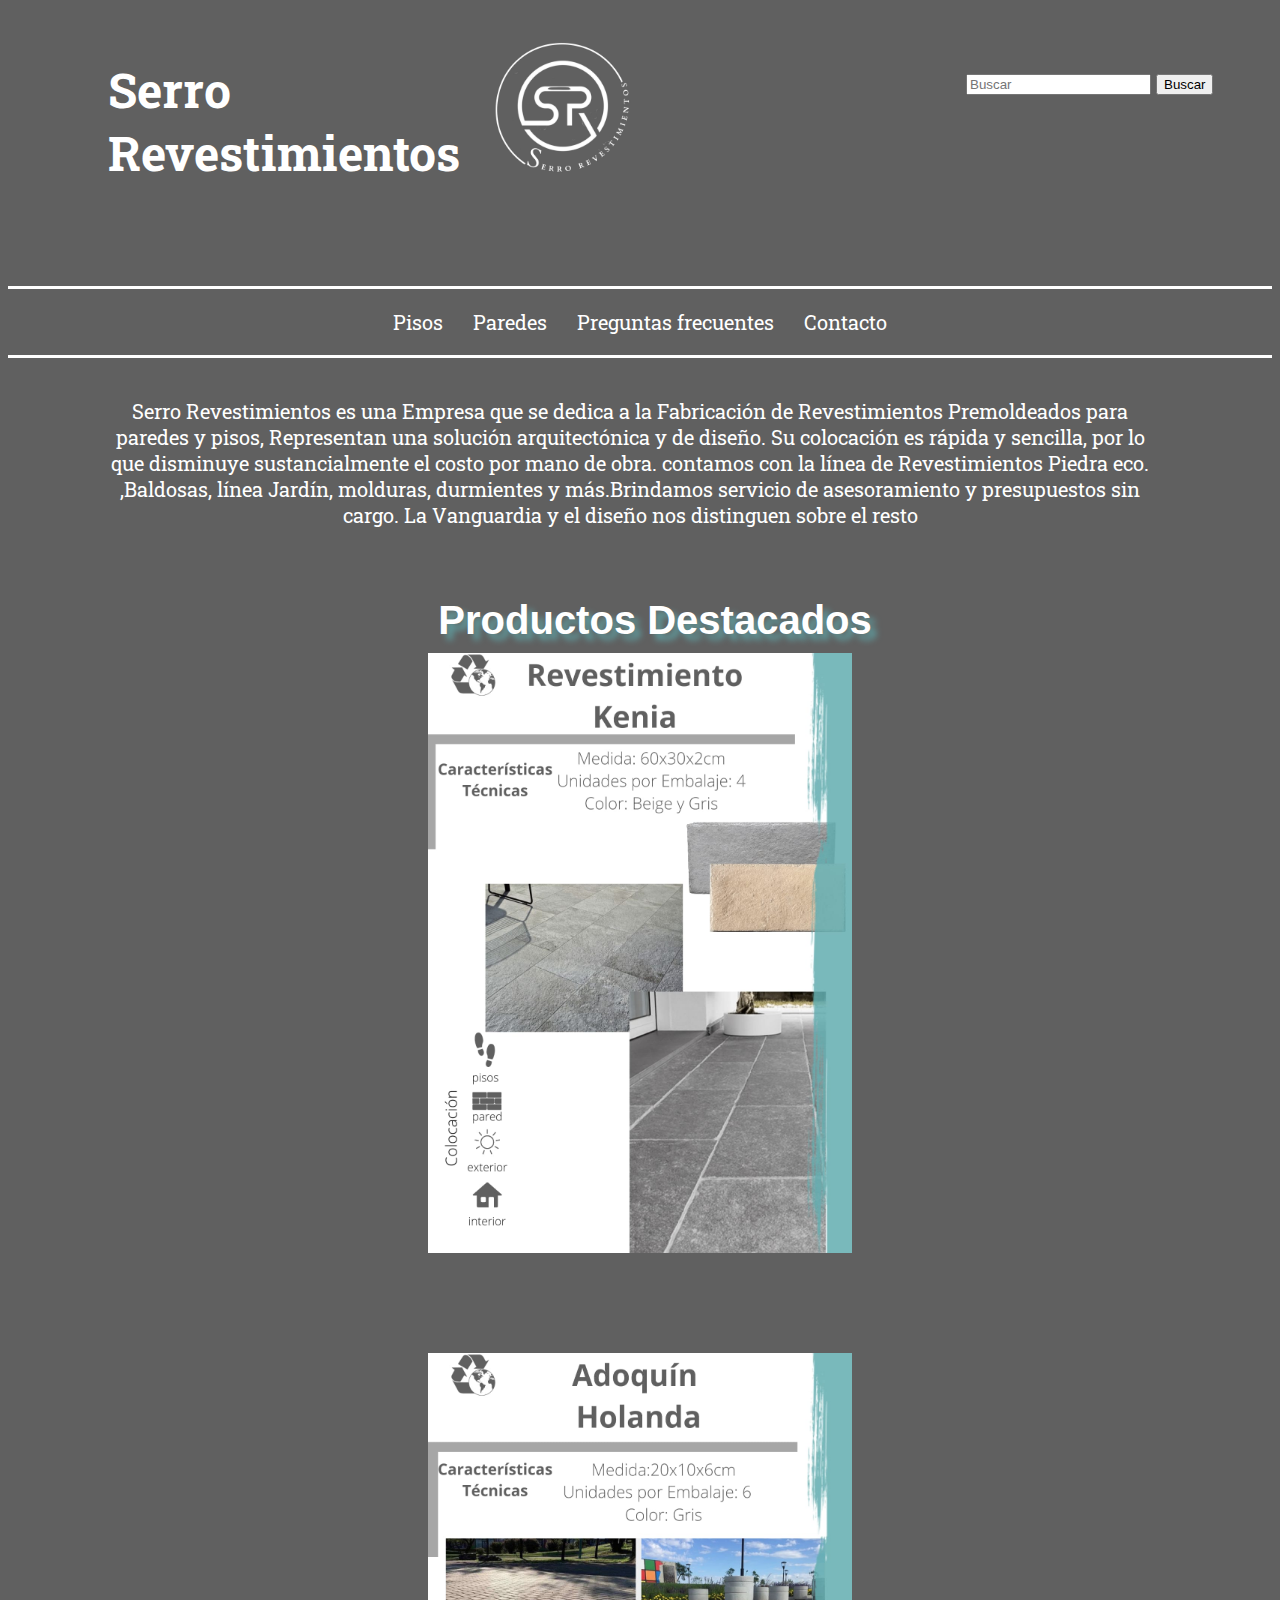
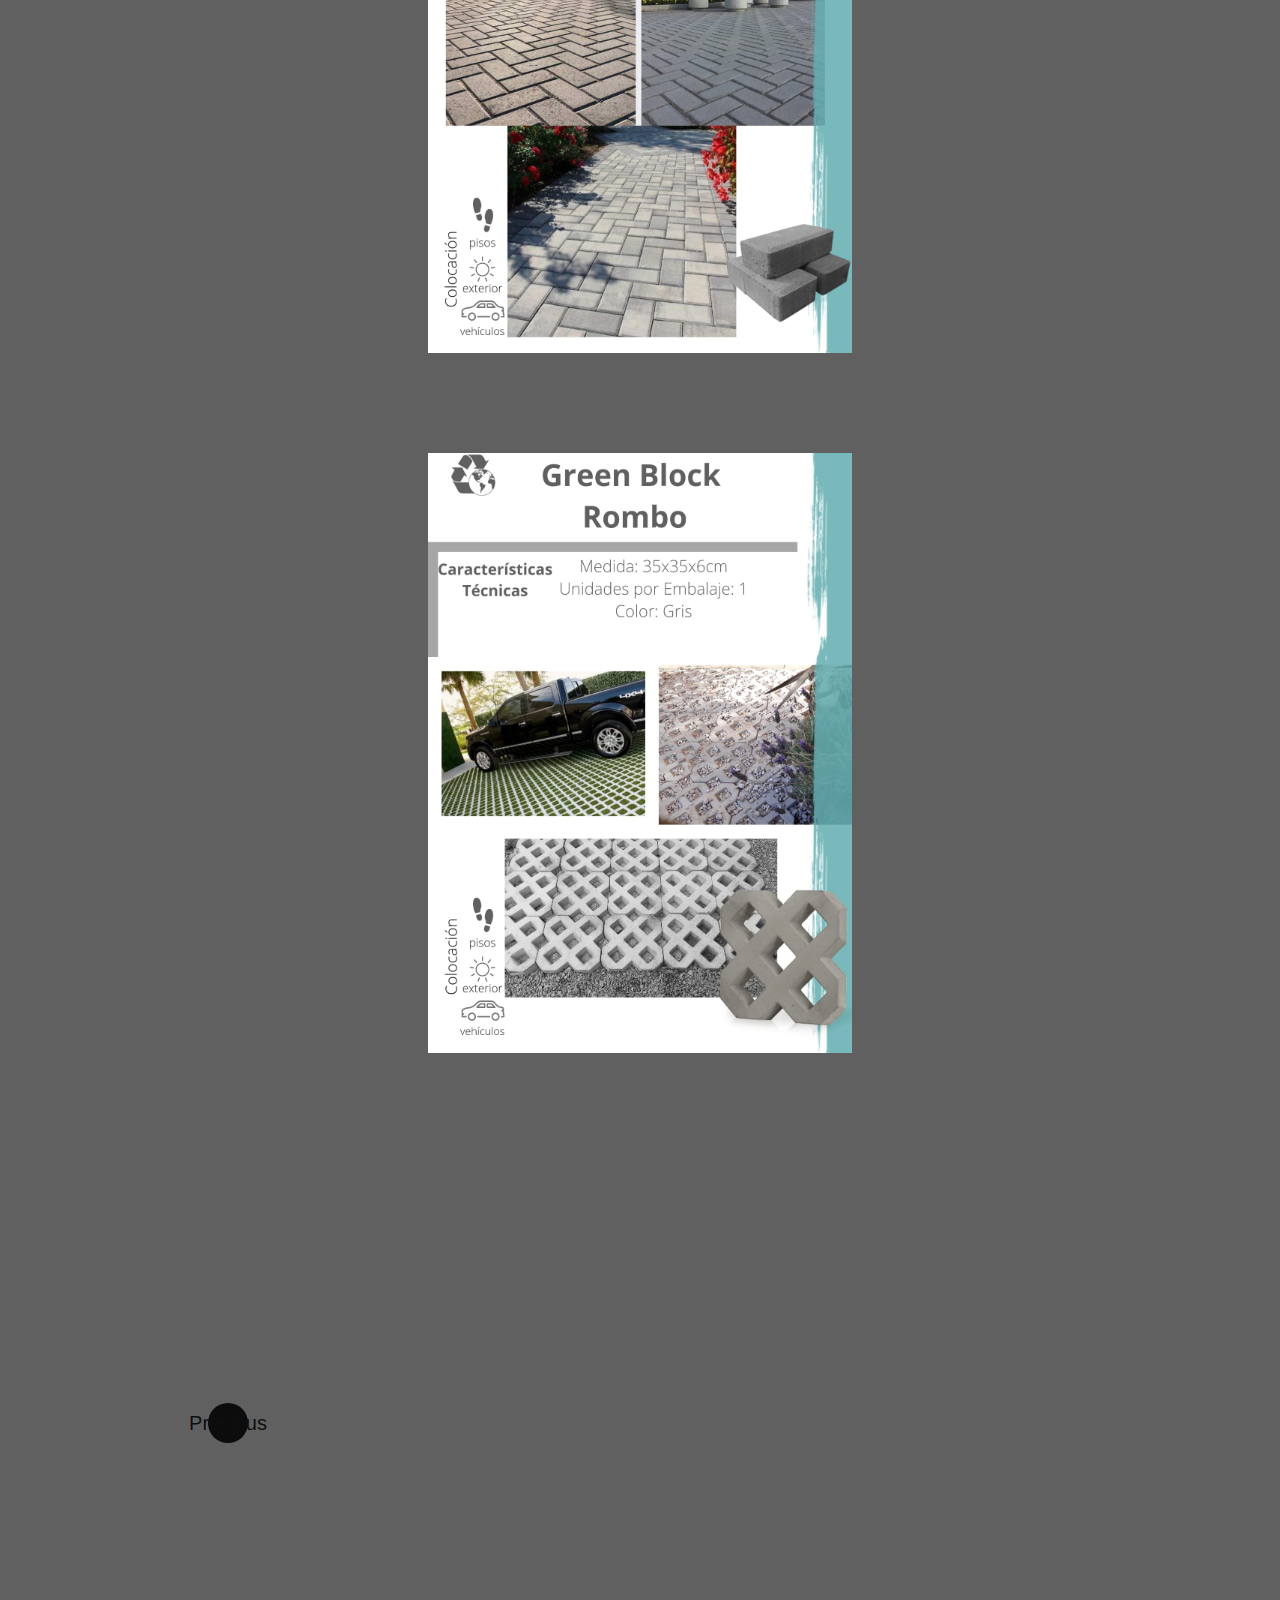
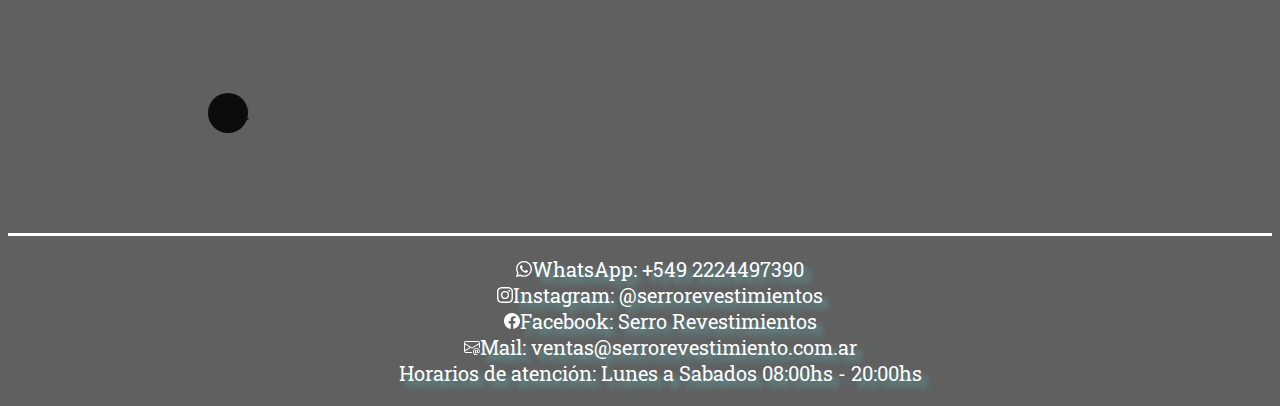
<file: index.html>
<!DOCTYPE html>
<html lang="en">
<head>
    <meta charset="UTF-8">
    <meta http-equiv="X-UA-Compatible" content="IE=edge">
    <meta name="viewport" content="width=device-width, initial-scale=1.0">
    <title>Serro Revestimientos-Fabrica de revestimientos para pisos y paredes</title>
    <link href="https://cdn.jsdelivr.net/npm/bootstrap@5.3.0/dist/css/bootstrap.min.css" rel="stylesheet" integrity="sha384-9ndCyUaIbzAi2FUVXJi0CjmCapSmO7SnpJef0486qhLnuZ2cdeRhO02iuK6FUUVM" crossorigin="anonymous">
    <meta name= "viewport">
    <link rel="preconnect" href="https://fonts.googleapis.com">
    <link rel="preconnect" href="https://fonts.gstatic.com" crossorigin>
    <link href="https://fonts.googleapis.com/css2?family=Roboto+Slab:wght@300&display=swap" rel="stylesheet">
    <link rel="stylesheet" href="./css/styles.css">




</head>

<body>
    <header>
        <div class="bloque1"> 
            <h1 class="titulo">Serro Revestimientos</h1>
            <img class="logo" src="./img/logo.jpeg" alt="logo" width="200" height="200">
            <div class="buscador">
                <form action="">
                <input type="text" name="q" placeholder="Buscar">
                <input type="submit" value="Buscar">
                </form>
            </div>
        </div>

        <nav>
            <ul class="nav-list">
                <li><a href="./pages/pisos.html">Pisos</a></li>
                <li><a href="./pages/paredes.html">Paredes</a></li>
                <li><a href="./pages/preguntasfecuentes.html">Preguntas frecuentes</a></li>
                <li><a href="./pages/contacto.html">Contacto</a></li>
            </ul>
        </nav>
    </header>

    <div class="prueba">   
        <main>
            <div class="parrafo"> <Brindamos><p>Serro Revestimientos es una  Empresa que se dedica a la Fabricación de Revestimientos Premoldeados  para paredes y pisos, Representan una solución arquitectónica y de diseño. Su colocación es rápida y sencilla, por lo que disminuye sustancialmente el costo por mano de obra.
            contamos con la línea de Revestimientos Piedra eco. ,Baldosas, línea Jardín, molduras, durmientes y más.Brindamos servicio de asesoramiento y presupuestos sin cargo.
            La Vanguardia y el diseño nos distinguen sobre el resto</p>
            </div>
        
            <div>
            
                <h2 class="titulo-destacados">Productos Destacados</h2>
                
            <div id="carouselExample" class="carousel slide">
                <div class="carousel-inner">
                <div class="carousel-item active">
                    <img src="./img/revestimiento kenia.jpg"  class="img-fluid" alt="kenia">
                </div>
                <div class="carousel-item active">
                    <img src="./img/revestimiento adoquin holanda.jpg" class="img-fluid" alt="holanda">
                </div>
                <div class="carousel-item active">
                    <img src="./img/revestimiento green block.jpg" class="img-fluid" alt="block">
                </div>
                </div>
                <button class="carousel-control-prev" type="button" data-bs-target="#carouselExample" data-bs-slide="prev">
                <span class="carousel-control-prev-icon" aria-hidden="true"></span>
                <span class="visually-hidden">Previous</span>
                </button>
                <button class="carousel-control-next" type="button" data-bs-target="#carouselExample" data-bs-slide="next">
                <span class="carousel-control-next-icon" aria-hidden="true"></span>
                <span class="visually-hidden">Next</span>
                </button>
            </div>

            </div>
        </main>
    

        <aside>
            <div class="contenedor-mapa"> 
                <h3>Donde encontrarnos</h3>
                <svg xmlns="http://www.w3.org/2000/svg" width="30" height="30" fill="currentColor" class="bi bi-geo-alt-fill" viewBox="0 0 16 16">
                    <path d="M8 16s6-5.686 6-10A6 6 0 0 0 2 6c0 4.314 6 10 6 10zm0-7a3 3 0 1 1 0-6 3 3 0 0 1 0 6z"/>
                    </svg>
                <div>
                    <iframe class="mapa" src="https://www.google.com/maps/embed?pb=!1m18!1m12!1m3!1d52277.74875134534!2d-58.46090073489417!3d-35.022740370230764!2m3!1f0!2f0!3f0!3m2!1i1024!2i768!4f13.1!3m3!1m2!1s0x95bd2da71a3b65fd%3A0x4caffd42940be4c5!2sSan%20Vicente%2C%20Provincia%20de%20Buenos%20Aires!5e0!3m2!1ses!2sar!4v1686176860161!5m2!1ses!2sar" width="300" height="500" style="border:0;" allowfullscreen="" loading="lazy" referrerpolicy="no-referrer-when-downgrade"></iframe>
                </div>
                <div>   
                    <img class="qr" src="./img/WhatsApp Image 2023-07-02 at 17.20.16.jpeg" alt="./img.qr" width="150"height= "150">
                </div> 
            </div>
        </aside> 
    </div>


    <footer>
        <div class="footer">
            <ul class="datos">
                <li><svg xmlns="http://www.w3.org/2000/svg" width="16" height="16" fill="currentColor" class="bi bi-whatsapp" viewBox="0 0 16 16">
                    <path d="M13.601 2.326A7.854 7.854 0 0 0 7.994 0C3.627 0 .068 3.558.064 7.926c0 1.399.366 2.76 1.057 3.965L0 16l4.204-1.102a7.933 7.933 0 0 0 3.79.965h.004c4.368 0 7.926-3.558 7.93-7.93A7.898 7.898 0 0 0 13.6 2.326zM7.994 14.521a6.573 6.573 0 0 1-3.356-.92l-.24-.144-2.494.654.666-2.433-.156-.251a6.56 6.56 0 0 1-1.007-3.505c0-3.626 2.957-6.584 6.591-6.584a6.56 6.56 0 0 1 4.66 1.931 6.557 6.557 0 0 1 1.928 4.66c-.004 3.639-2.961 6.592-6.592 6.592zm3.615-4.934c-.197-.099-1.17-.578-1.353-.646-.182-.065-.315-.099-.445.099-.133.197-.513.646-.627.775-.114.133-.232.148-.43.05-.197-.1-.836-.308-1.592-.985-.59-.525-.985-1.175-1.103-1.372-.114-.198-.011-.304.088-.403.087-.088.197-.232.296-.346.1-.114.133-.198.198-.33.065-.134.034-.248-.015-.347-.05-.099-.445-1.076-.612-1.47-.16-.389-.323-.335-.445-.34-.114-.007-.247-.007-.38-.007a.729.729 0 0 0-.529.247c-.182.198-.691.677-.691 1.654 0 .977.71 1.916.81 2.049.098.133 1.394 2.132 3.383 2.992.47.205.84.326 1.129.418.475.152.904.129 1.246.08.38-.058 1.171-.48 1.338-.943.164-.464.164-.86.114-.943-.049-.084-.182-.133-.38-.232z"/>
                </svg>WhatsApp:    +549 2224497390</li>
                <li><svg xmlns="http://www.w3.org/2000/svg" width="16" height="16" fill="currentColor" class="bi bi-instagram" viewBox="0 0 16 16">
                    <path d="M8 0C5.829 0 5.556.01 4.703.048 3.85.088 3.269.222 2.76.42a3.917 3.917 0 0 0-1.417.923A3.927 3.927 0 0 0 .42 2.76C.222 3.268.087 3.85.048 4.7.01 5.555 0 5.827 0 8.001c0 2.172.01 2.444.048 3.297.04.852.174 1.433.372 1.942.205.526.478.972.923 1.417.444.445.89.719 1.416.923.51.198 1.09.333 1.942.372C5.555 15.99 5.827 16 8 16s2.444-.01 3.298-.048c.851-.04 1.434-.174 1.943-.372a3.916 3.916 0 0 0 1.416-.923c.445-.445.718-.891.923-1.417.197-.509.332-1.09.372-1.942C15.99 10.445 16 10.173 16 8s-.01-2.445-.048-3.299c-.04-.851-.175-1.433-.372-1.941a3.926 3.926 0 0 0-.923-1.417A3.911 3.911 0 0 0 13.24.42c-.51-.198-1.092-.333-1.943-.372C10.443.01 10.172 0 7.998 0h.003zm-.717 1.442h.718c2.136 0 2.389.007 3.232.046.78.035 1.204.166 1.486.275.373.145.64.319.92.599.28.28.453.546.598.92.11.281.24.705.275 1.485.039.843.047 1.096.047 3.231s-.008 2.389-.047 3.232c-.035.78-.166 1.203-.275 1.485a2.47 2.47 0 0 1-.599.919c-.28.28-.546.453-.92.598-.28.11-.704.24-1.485.276-.843.038-1.096.047-3.232.047s-2.39-.009-3.233-.047c-.78-.036-1.203-.166-1.485-.276a2.478 2.478 0 0 1-.92-.598 2.48 2.48 0 0 1-.6-.92c-.109-.281-.24-.705-.275-1.485-.038-.843-.046-1.096-.046-3.233 0-2.136.008-2.388.046-3.231.036-.78.166-1.204.276-1.486.145-.373.319-.64.599-.92.28-.28.546-.453.92-.598.282-.11.705-.24 1.485-.276.738-.034 1.024-.044 2.515-.045v.002zm4.988 1.328a.96.96 0 1 0 0 1.92.96.96 0 0 0 0-1.92zm-4.27 1.122a4.109 4.109 0 1 0 0 8.217 4.109 4.109 0 0 0 0-8.217zm0 1.441a2.667 2.667 0 1 1 0 5.334 2.667 2.667 0 0 1 0-5.334z"/>
                </svg>Instagram:   @serrorevestimientos</li>
                <li><svg xmlns="http://www.w3.org/2000/svg" width="16" height="16" fill="currentColor" class="bi bi-facebook" viewBox="0 0 16 16">
                    <path d="M16 8.049c0-4.446-3.582-8.05-8-8.05C3.58 0-.002 3.603-.002 8.05c0 4.017 2.926 7.347 6.75 7.951v-5.625h-2.03V8.05H6.75V6.275c0-2.017 1.195-3.131 3.022-3.131.876 0 1.791.157 1.791.157v1.98h-1.009c-.993 0-1.303.621-1.303 1.258v1.51h2.218l-.354 2.326H9.25V16c3.824-.604 6.75-3.934 6.75-7.951z"/>
                </svg>Facebook:     Serro Revestimientos</li>
                <li><svg xmlns="http://www.w3.org/2000/svg" width="16" height="16" fill="currentColor" class="bi bi-envelope-at" viewBox="0 0 16 16">
                    <path d="M2 2a2 2 0 0 0-2 2v8.01A2 2 0 0 0 2 14h5.5a.5.5 0 0 0 0-1H2a1 1 0 0 1-.966-.741l5.64-3.471L8 9.583l7-4.2V8.5a.5.5 0 0 0 1 0V4a2 2 0 0 0-2-2H2Zm3.708 6.208L1 11.105V5.383l4.708 2.825ZM1 4.217V4a1 1 0 0 1 1-1h12a1 1 0 0 1 1 1v.217l-7 4.2-7-4.2Z"/>
                    <path d="M14.247 14.269c1.01 0 1.587-.857 1.587-2.025v-.21C15.834 10.43 14.64 9 12.52 9h-.035C10.42 9 9 10.36 9 12.432v.214C9 14.82 10.438 16 12.358 16h.044c.594 0 1.018-.074 1.237-.175v-.73c-.245.11-.673.18-1.18.18h-.044c-1.334 0-2.571-.788-2.571-2.655v-.157c0-1.657 1.058-2.724 2.64-2.724h.04c1.535 0 2.484 1.05 2.484 2.326v.118c0 .975-.324 1.39-.639 1.39-.232 0-.41-.148-.41-.42v-2.19h-.906v.569h-.03c-.084-.298-.368-.63-.954-.63-.778 0-1.259.555-1.259 1.4v.528c0 .892.49 1.434 1.26 1.434.471 0 .896-.227 1.014-.643h.043c.118.42.617.648 1.12.648Zm-2.453-1.588v-.227c0-.546.227-.791.573-.791.297 0 .572.192.572.708v.367c0 .573-.253.744-.564.744-.354 0-.581-.215-.581-.8Z"/>
                </svg>Mail:  ventas@serrorevestimiento.com.ar</li>
                <li>Horarios de atención:   Lunes a Sabados 08:00hs - 20:00hs</li>
            </ul>
        </div>
    </footer>
    <script src="https://cdn.jsdelivr.net/npm/bootstrap@5.3.0/dist/js/bootstrap.bundle.min.js" integrity="sha384-geWF76RCwLtnZ8qwWowPQNguL3RmwHVBC9FhGdlKrxdiJJigb/j/68SIy3Te4Bkz" crossorigin="anonymous"></script>
</body>
</html>
</file>
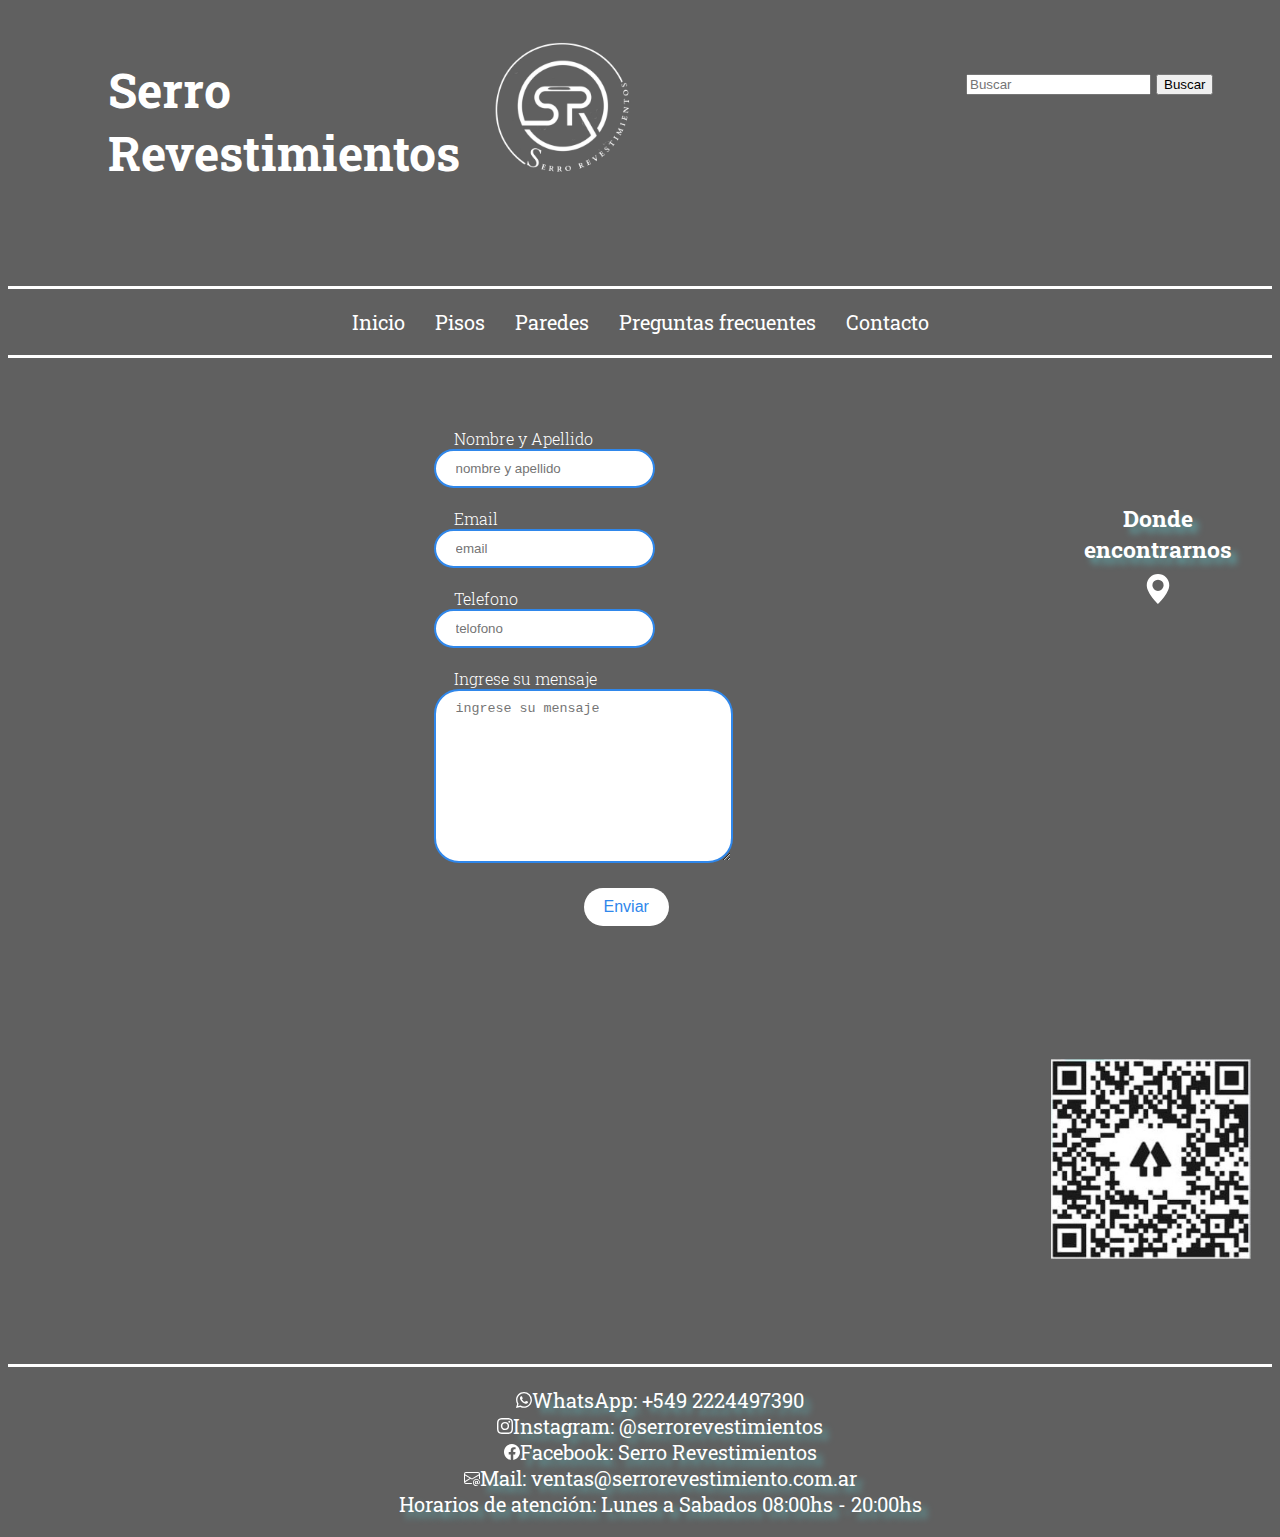
<file: pages/contacto.html>
<!DOCTYPE html>
<html lang="en">
<head>
    <meta charset="UTF-8">
    <meta http-equiv="X-UA-Compatible" content="IE=edge">
    <meta name="viewport" content="width=device-width, initial-scale=1.0">
    <title>Contacto-Fabrica de revestimientos para pisos y paredes</title>
    <link href="https://cdn.jsdelivr.net/npm/bootstrap@5.3.0/dist/css/bootstrap.min.css" rel="stylesheet" integrity="sha384-9ndCyUaIbzAi2FUVXJi0CjmCapSmO7SnpJef0486qhLnuZ2cdeRhO02iuK6FUUVM" crossorigin="anonymous">
    <meta name= "viewport">
    <link rel="preconnect" href="https://fonts.googleapis.com">
    <link rel="preconnect" href="https://fonts.gstatic.com" crossorigin>
    <link href="https://fonts.googleapis.com/css2?family=REM&family=Roboto+Slab:wght@300&family=Ysabeau+SC:wght@600&display=swap" rel="stylesheet">
    <link rel="stylesheet" href="../css/styles.css">
    <meta name="description" content="Revestimientos ecofriendly para pisos y paredes">
    <meta name="keywords" content="pisos, paredes,interiores, exteriores, revestimientos">
</head>

<body>
    <header>
        <div class="bloque1"> 
            <h1 class="titulo">Serro Revestimientos</h1>
            <img class="logo" src="../img/logo.jpeg" alt="logo" width="200" height="200">
            <div class="buscador">
                <form action="">
                <input type="text" name="q" placeholder="Buscar">
                <input type="submit" value="Buscar">
                </form>
            </div>
        </div>

        <nav>
            <ul class="nav-list">
                <li><a href="../index.html">Inicio</a></li>
                <li><a href="../pages/pisos.html">Pisos</a></li>
                <li><a href="../pages/paredes.html">Paredes</a></li>
                <li><a href="../pages/preguntasfecuentes.html">Preguntas frecuentes</a></li>
                <li><a href="../pages/contacto.html">Contacto</a></li>
            </ul>
        </nav>
    </header>
    <div class="prueba">
    
    <form class="form-contacto">
        <div class="consulta"> 
            <label for="Nombre">Nombre y Apellido</label>
            <li><input class="contacto-textarea" type="text" id="Nombre"placeholder="nombre y apellido"></li>

            <label for="email">Email</label>
            <li><input class="contacto-textarea"  type="text"id="email"placeholder="email"></li>
    
            <label for="telefono">Telefono</label>
            <li><input class="contacto-textarea" type="text"id="telofono"placeholder="telofono"></li>
      
            <label for="mensaje">Ingrese su mensaje</label>
            <li><textarea class="contacto-textarea" name="" id="mensaje"placeholder="ingrese su mensaje" cols="30" rows="10"></textarea>
            
            <input class="btn" type="submit" value="Enviar">
        </div>
    </form>

    
        <aside>

            <div class="contenedor-mapa"> 
                
                <h3>Donde encontrarnos</h3>
                <svg class="icono" xmlns="http://www.w3.org/2000/svg" width="30" height="30" fill="currentColor" class="bi bi-geo-alt-fill" viewBox="0 0 16 16">
                <path d="M8 16s6-5.686 6-10A6 6 0 0 0 2 6c0 4.314 6 10 6 10zm0-7a3 3 0 1 1 0-6 3 3 0 0 1 0 6z"/>
                </svg>
            <div>
                <iframe class="mapa" src="https://www.google.com/maps/embed?pb=!1m18!1m12!1m3!1d52277.74875134534!2d-58.46090073489417!3d-35.022740370230764!2m3!1f0!2f0!3f0!3m2!1i1024!2i768!4f13.1!3m3!1m2!1s0x95bd2da71a3b65fd%3A0x4caffd42940be4c5!2sSan%20Vicente%2C%20Provincia%20de%20Buenos%20Aires!5e0!3m2!1ses!2sar!4v1686176860161!5m2!1ses!2sar" width="300" height="400" style="border:0;" allowfullscreen="" loading="lazy" referrerpolicy="no-referrer-when-downgrade"></iframe>
            </div>
            <div>   
                <img class="qr" src="../img/WhatsApp Image 2023-07-02 at 17.20.16.jpeg" alt="./img.qr" width="150"height= "150">
            </div> 
            </div>
        </aside>
</div>
    <footer>
        <div class="footer">
            <ul class="datos">
                <li><svg xmlns="http://www.w3.org/2000/svg" width="16" height="16" fill="currentColor" class="bi bi-whatsapp" viewBox="0 0 16 16">
                    <path d="M13.601 2.326A7.854 7.854 0 0 0 7.994 0C3.627 0 .068 3.558.064 7.926c0 1.399.366 2.76 1.057 3.965L0 16l4.204-1.102a7.933 7.933 0 0 0 3.79.965h.004c4.368 0 7.926-3.558 7.93-7.93A7.898 7.898 0 0 0 13.6 2.326zM7.994 14.521a6.573 6.573 0 0 1-3.356-.92l-.24-.144-2.494.654.666-2.433-.156-.251a6.56 6.56 0 0 1-1.007-3.505c0-3.626 2.957-6.584 6.591-6.584a6.56 6.56 0 0 1 4.66 1.931 6.557 6.557 0 0 1 1.928 4.66c-.004 3.639-2.961 6.592-6.592 6.592zm3.615-4.934c-.197-.099-1.17-.578-1.353-.646-.182-.065-.315-.099-.445.099-.133.197-.513.646-.627.775-.114.133-.232.148-.43.05-.197-.1-.836-.308-1.592-.985-.59-.525-.985-1.175-1.103-1.372-.114-.198-.011-.304.088-.403.087-.088.197-.232.296-.346.1-.114.133-.198.198-.33.065-.134.034-.248-.015-.347-.05-.099-.445-1.076-.612-1.47-.16-.389-.323-.335-.445-.34-.114-.007-.247-.007-.38-.007a.729.729 0 0 0-.529.247c-.182.198-.691.677-.691 1.654 0 .977.71 1.916.81 2.049.098.133 1.394 2.132 3.383 2.992.47.205.84.326 1.129.418.475.152.904.129 1.246.08.38-.058 1.171-.48 1.338-.943.164-.464.164-.86.114-.943-.049-.084-.182-.133-.38-.232z"/>
                </svg>WhatsApp:    +549 2224497390</li>
                <li><svg xmlns="http://www.w3.org/2000/svg" width="16" height="16" fill="currentColor" class="bi bi-instagram" viewBox="0 0 16 16">
                    <path d="M8 0C5.829 0 5.556.01 4.703.048 3.85.088 3.269.222 2.76.42a3.917 3.917 0 0 0-1.417.923A3.927 3.927 0 0 0 .42 2.76C.222 3.268.087 3.85.048 4.7.01 5.555 0 5.827 0 8.001c0 2.172.01 2.444.048 3.297.04.852.174 1.433.372 1.942.205.526.478.972.923 1.417.444.445.89.719 1.416.923.51.198 1.09.333 1.942.372C5.555 15.99 5.827 16 8 16s2.444-.01 3.298-.048c.851-.04 1.434-.174 1.943-.372a3.916 3.916 0 0 0 1.416-.923c.445-.445.718-.891.923-1.417.197-.509.332-1.09.372-1.942C15.99 10.445 16 10.173 16 8s-.01-2.445-.048-3.299c-.04-.851-.175-1.433-.372-1.941a3.926 3.926 0 0 0-.923-1.417A3.911 3.911 0 0 0 13.24.42c-.51-.198-1.092-.333-1.943-.372C10.443.01 10.172 0 7.998 0h.003zm-.717 1.442h.718c2.136 0 2.389.007 3.232.046.78.035 1.204.166 1.486.275.373.145.64.319.92.599.28.28.453.546.598.92.11.281.24.705.275 1.485.039.843.047 1.096.047 3.231s-.008 2.389-.047 3.232c-.035.78-.166 1.203-.275 1.485a2.47 2.47 0 0 1-.599.919c-.28.28-.546.453-.92.598-.28.11-.704.24-1.485.276-.843.038-1.096.047-3.232.047s-2.39-.009-3.233-.047c-.78-.036-1.203-.166-1.485-.276a2.478 2.478 0 0 1-.92-.598 2.48 2.48 0 0 1-.6-.92c-.109-.281-.24-.705-.275-1.485-.038-.843-.046-1.096-.046-3.233 0-2.136.008-2.388.046-3.231.036-.78.166-1.204.276-1.486.145-.373.319-.64.599-.92.28-.28.546-.453.92-.598.282-.11.705-.24 1.485-.276.738-.034 1.024-.044 2.515-.045v.002zm4.988 1.328a.96.96 0 1 0 0 1.92.96.96 0 0 0 0-1.92zm-4.27 1.122a4.109 4.109 0 1 0 0 8.217 4.109 4.109 0 0 0 0-8.217zm0 1.441a2.667 2.667 0 1 1 0 5.334 2.667 2.667 0 0 1 0-5.334z"/>
                </svg>Instagram:   @serrorevestimientos</li>
                <li><svg xmlns="http://www.w3.org/2000/svg" width="16" height="16" fill="currentColor" class="bi bi-facebook" viewBox="0 0 16 16">
                    <path d="M16 8.049c0-4.446-3.582-8.05-8-8.05C3.58 0-.002 3.603-.002 8.05c0 4.017 2.926 7.347 6.75 7.951v-5.625h-2.03V8.05H6.75V6.275c0-2.017 1.195-3.131 3.022-3.131.876 0 1.791.157 1.791.157v1.98h-1.009c-.993 0-1.303.621-1.303 1.258v1.51h2.218l-.354 2.326H9.25V16c3.824-.604 6.75-3.934 6.75-7.951z"/>
                </svg>Facebook:     Serro Revestimientos</li>
                <li><svg xmlns="http://www.w3.org/2000/svg" width="16" height="16" fill="currentColor" class="bi bi-envelope-at" viewBox="0 0 16 16">
                    <path d="M2 2a2 2 0 0 0-2 2v8.01A2 2 0 0 0 2 14h5.5a.5.5 0 0 0 0-1H2a1 1 0 0 1-.966-.741l5.64-3.471L8 9.583l7-4.2V8.5a.5.5 0 0 0 1 0V4a2 2 0 0 0-2-2H2Zm3.708 6.208L1 11.105V5.383l4.708 2.825ZM1 4.217V4a1 1 0 0 1 1-1h12a1 1 0 0 1 1 1v.217l-7 4.2-7-4.2Z"/>
                    <path d="M14.247 14.269c1.01 0 1.587-.857 1.587-2.025v-.21C15.834 10.43 14.64 9 12.52 9h-.035C10.42 9 9 10.36 9 12.432v.214C9 14.82 10.438 16 12.358 16h.044c.594 0 1.018-.074 1.237-.175v-.73c-.245.11-.673.18-1.18.18h-.044c-1.334 0-2.571-.788-2.571-2.655v-.157c0-1.657 1.058-2.724 2.64-2.724h.04c1.535 0 2.484 1.05 2.484 2.326v.118c0 .975-.324 1.39-.639 1.39-.232 0-.41-.148-.41-.42v-2.19h-.906v.569h-.03c-.084-.298-.368-.63-.954-.63-.778 0-1.259.555-1.259 1.4v.528c0 .892.49 1.434 1.26 1.434.471 0 .896-.227 1.014-.643h.043c.118.42.617.648 1.12.648Zm-2.453-1.588v-.227c0-.546.227-.791.573-.791.297 0 .572.192.572.708v.367c0 .573-.253.744-.564.744-.354 0-.581-.215-.581-.8Z"/>
                </svg>Mail:  ventas@serrorevestimiento.com.ar</li>
                <li>Horarios de atención:   Lunes a Sabados 08:00hs - 20:00hs</li>
            </ul>
        </div>
    </footer>

    <script src="https://cdn.jsdelivr.net/npm/bootstrap@5.3.0/dist/js/bootstrap.bundle.min.js" integrity="sha384-geWF76RCwLtnZ8qwWowPQNguL3RmwHVBC9FhGdlKrxdiJJigb/j/68SIy3Te4Bkz" crossorigin="anonymous"></script>
</body>
</html>
</file>
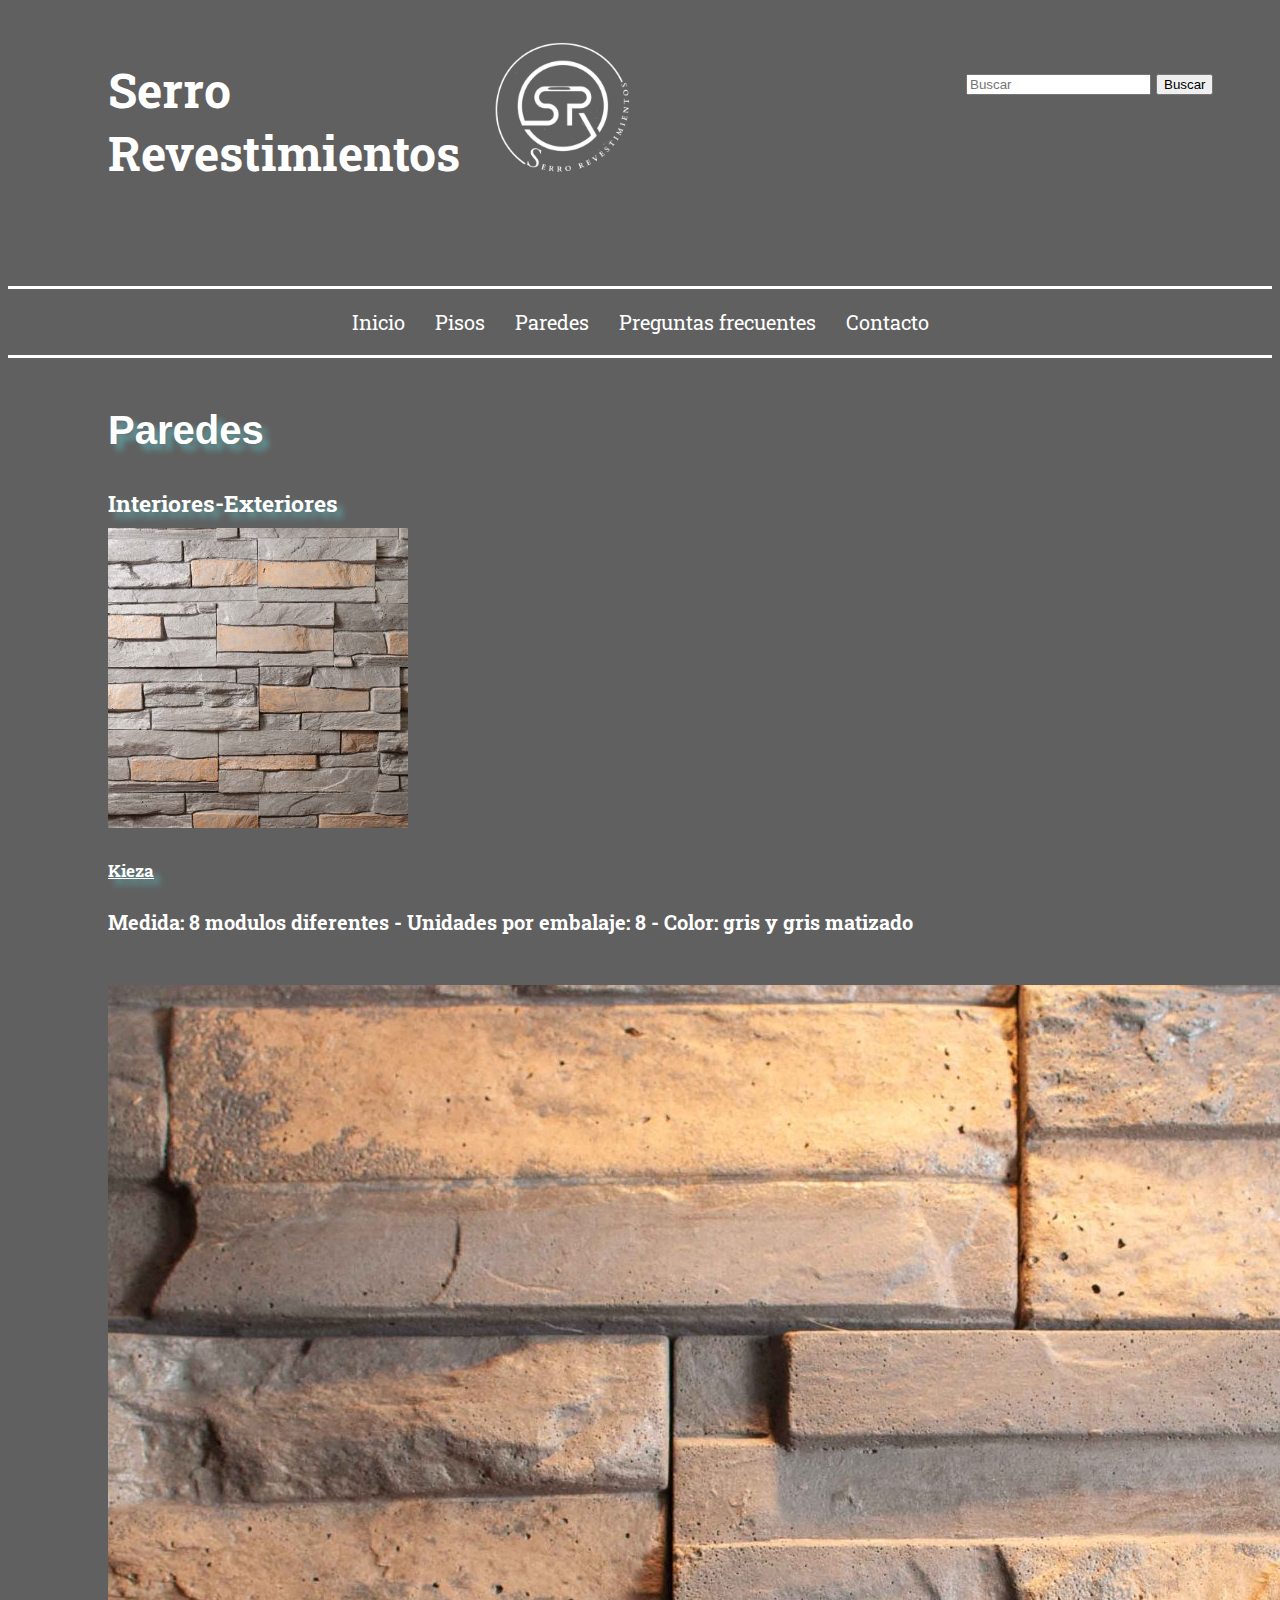
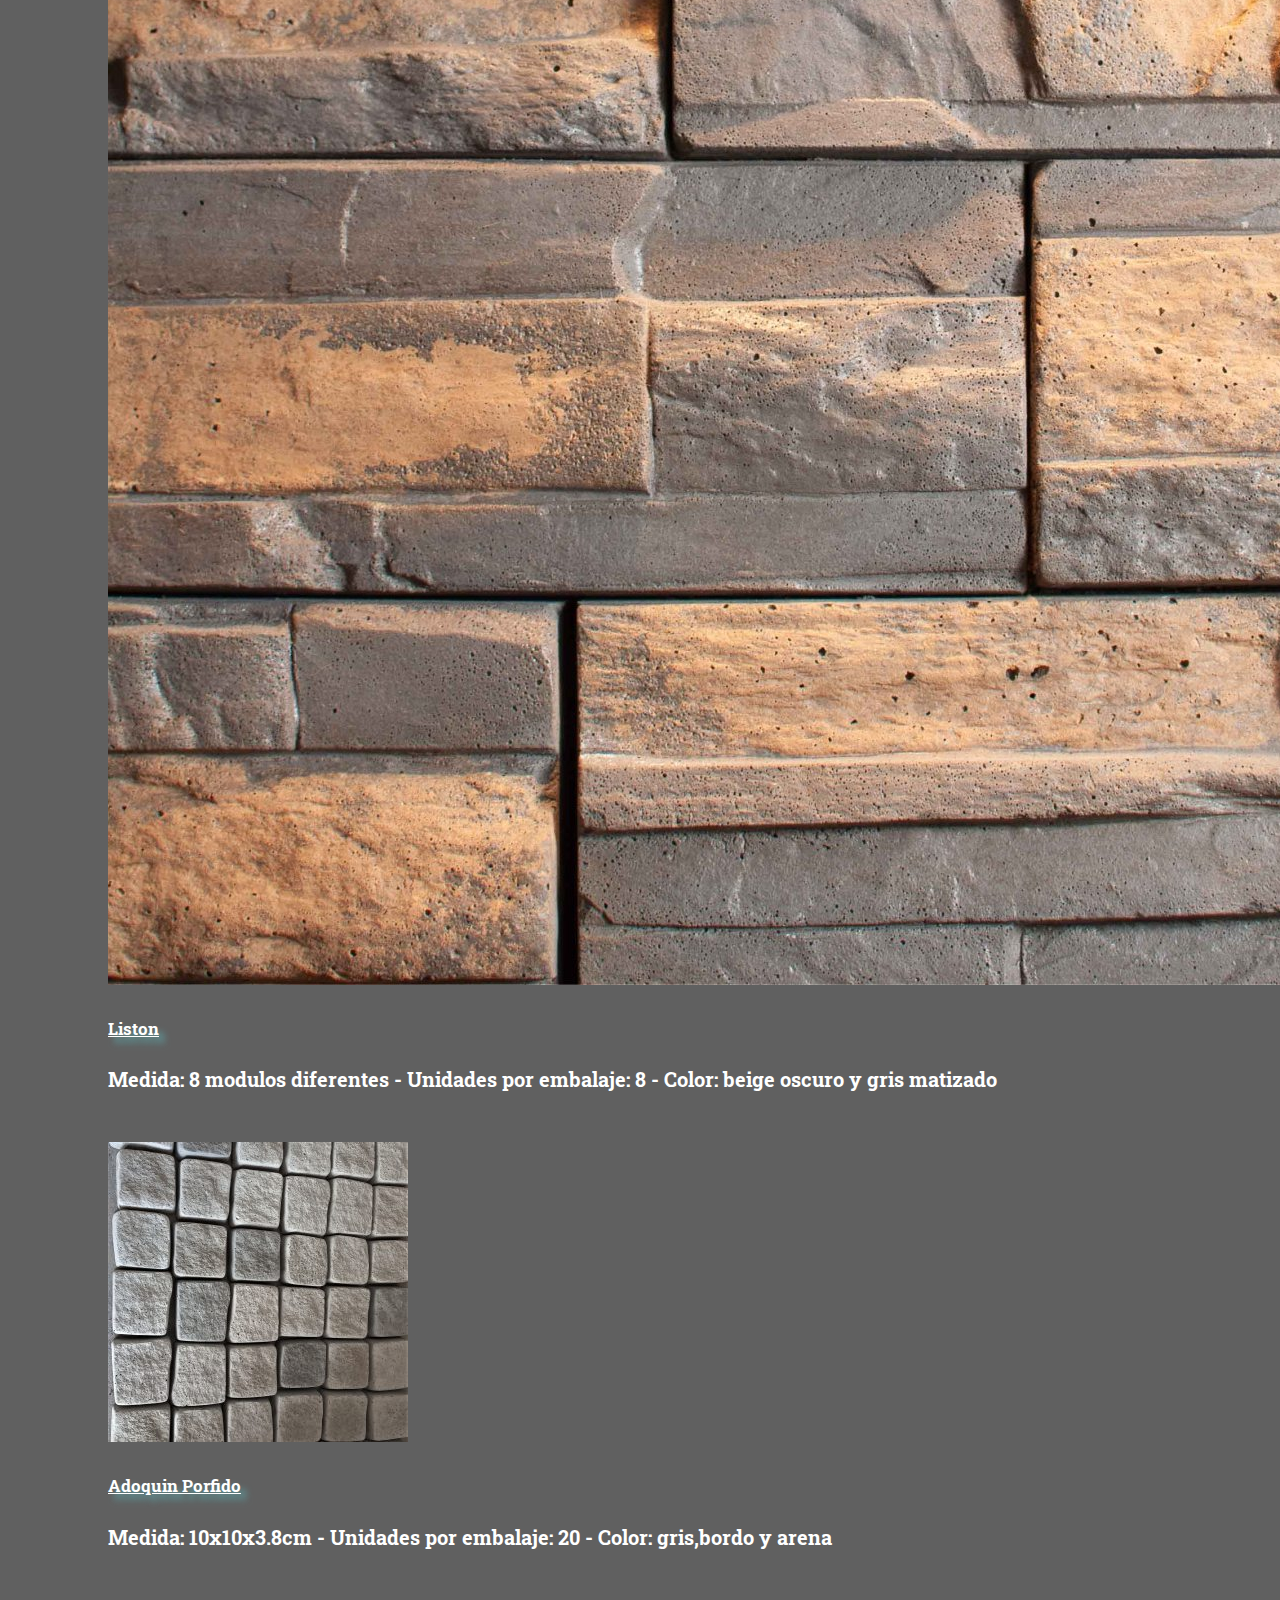
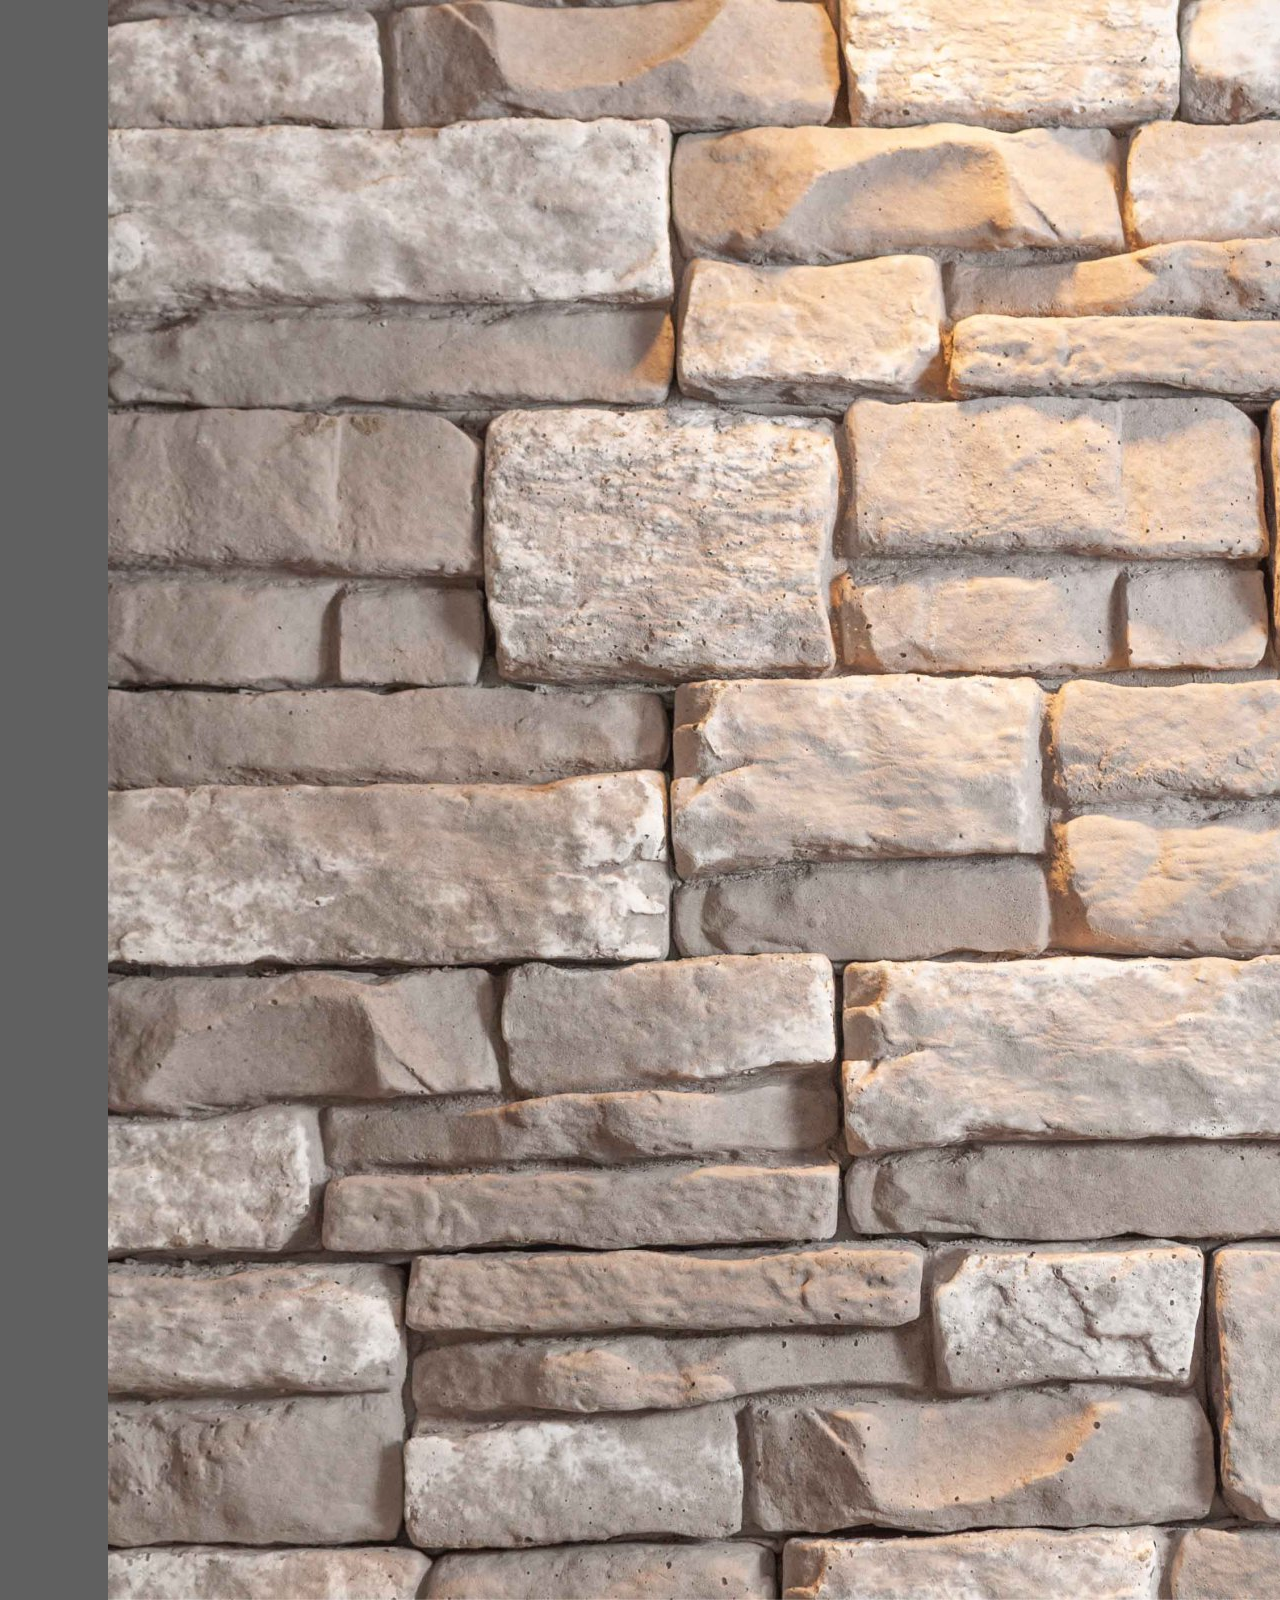
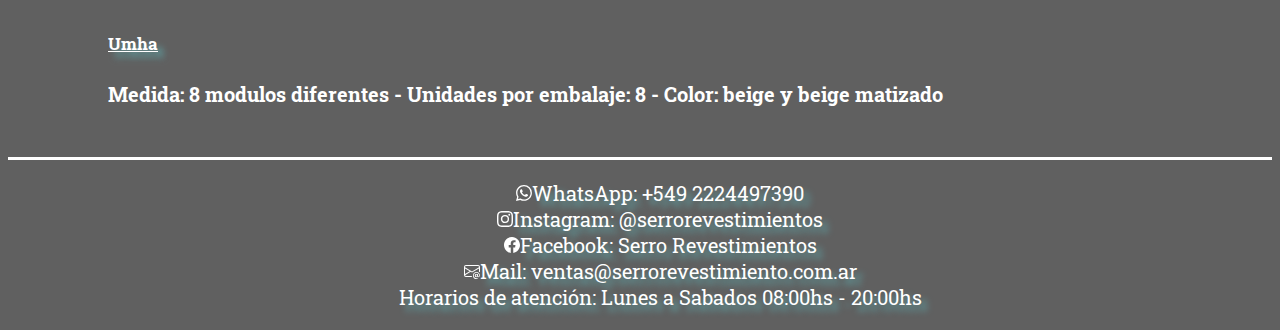
<file: pages/paredes.html>
<!DOCTYPE html>
<html lang="en">
<head>
    <meta charset="UTF-8">
    <meta http-equiv="X-UA-Compatible" content="IE=edge">
    <meta name="viewport" content="width=device-width, initial-scale=1.0">
    <title>Paredes-Fabrica de revestimientos para pisos y paredes</title>
    <link href="https://cdn.jsdelivr.net/npm/bootstrap@5.3.0/dist/css/bootstrap.min.css" rel="stylesheet" integrity="sha384-9ndCyUaIbzAi2FUVXJi0CjmCapSmO7SnpJef0486qhLnuZ2cdeRhO02iuK6FUUVM" crossorigin="anonymous">
    <meta name= "viewport">
    <link rel="preconnect" href="https://fonts.googleapis.com">
    <link rel="preconnect" href="https://fonts.gstatic.com" crossorigin>
    <link href="https://fonts.googleapis.com/css2?family=Roboto+Slab:wght@300&display=swap" rel="stylesheet">
    <link rel="stylesheet" href="../css/styles.css">
    <meta name="description" content="Revestimientos ecofriendly para pisos y paredes">
    <meta name="keywords" content="pisos, paredes,interiores, exteriores, revestimientos">
</head>

<body>
    <header>
        <div class="bloque1"> 
            <h1 class="titulo">Serro Revestimientos</h1>
            <img class="logo" src="../img/logo.jpeg" alt="logo" width="200" height="200">
            <div class="buscador">
                <form action="">
                <input type="text" name="q" placeholder="Buscar">
                <input type="submit" value="Buscar">
                </form>
            </div>
        </div>


        <nav>
            <ul class="nav-list">
                <li><a href="../index.html">Inicio</a></li>
                <li><a href="../pages/pisos.html">Pisos</a></li>
                <li><a href="../pages/paredes.html">Paredes</a></li>
                <li><a href="../pages/preguntasfecuentes.html">Preguntas frecuentes</a></li>
                <li><a href="../pages/contacto.html">Contacto</a></li>
            </ul>
            <h2 class="titulo-pisos">Paredes</h2>
        </nav>
    </header>

    <main>
        <div>
            <h3>Interiores-Exteriores</h3>
            
            <div class="row row-cols-1 row-cols-md-3 g-4">
                <div class="col">
            <div class="card card-hover h-100">
                    <img src="../img/revestimiento kieza.jpg" class="card-img-top" alt="kieza">
                    <div class="card-body">
                    <h5 class="card-title">Kieza</h5>
            <p class="card-text">Medida: 8 modulos diferentes - Unidades por embalaje: 8 - Color: gris y gris matizado</p>
                    </div>
                </div>
                </div>
                <div class="col">
                <div class="card card-hover h-100">
                    <img src="../img/revestimiento liston.jpg" class="card-img-top" alt="liston">
                    <div class="card-body">
                    <h5 class="card-title">Liston</h5>
                    <p class="card-text">Medida: 8 modulos diferentes - Unidades por embalaje: 8 - Color: beige oscuro y gris matizado</p>
                    </div>
                </div>
                </div>
                <div class="col">
                <div class="card card-hover h-100">
                    <img src="../img/revestimiento adoquin porfido.jpg" class="card-img-top" alt="porfido">
                    <div class="card-body">
                    <h5 class="card-title">Adoquin Porfido</h5>
                    <p class="card-text">Medida: 10x10x3.8cm - Unidades por embalaje: 20 - Color: gris,bordo y arena</p>
                    </div>
                </div>
                </div>
                <div class="col card-container">
                <div class="card card-hover h-100">
                    <img src="../img/revestimiento umha.jpg" class="card-img-top" alt="umha">
                    <div class="card-body">
                    <h5 class="card-title">Umha</h5>
                    <p class="card-text">Medida: 8 modulos diferentes - Unidades por embalaje: 8 - Color: beige y beige matizado</p>
                    </div>
                </div>
                </div>
                
            </div>

        </div>
    </main>

    <footer>
        <div class="footer">
            <ul class="datos">
                <li><svg xmlns="http://www.w3.org/2000/svg" width="16" height="16" fill="currentColor" class="bi bi-whatsapp" viewBox="0 0 16 16">
                    <path d="M13.601 2.326A7.854 7.854 0 0 0 7.994 0C3.627 0 .068 3.558.064 7.926c0 1.399.366 2.76 1.057 3.965L0 16l4.204-1.102a7.933 7.933 0 0 0 3.79.965h.004c4.368 0 7.926-3.558 7.93-7.93A7.898 7.898 0 0 0 13.6 2.326zM7.994 14.521a6.573 6.573 0 0 1-3.356-.92l-.24-.144-2.494.654.666-2.433-.156-.251a6.56 6.56 0 0 1-1.007-3.505c0-3.626 2.957-6.584 6.591-6.584a6.56 6.56 0 0 1 4.66 1.931 6.557 6.557 0 0 1 1.928 4.66c-.004 3.639-2.961 6.592-6.592 6.592zm3.615-4.934c-.197-.099-1.17-.578-1.353-.646-.182-.065-.315-.099-.445.099-.133.197-.513.646-.627.775-.114.133-.232.148-.43.05-.197-.1-.836-.308-1.592-.985-.59-.525-.985-1.175-1.103-1.372-.114-.198-.011-.304.088-.403.087-.088.197-.232.296-.346.1-.114.133-.198.198-.33.065-.134.034-.248-.015-.347-.05-.099-.445-1.076-.612-1.47-.16-.389-.323-.335-.445-.34-.114-.007-.247-.007-.38-.007a.729.729 0 0 0-.529.247c-.182.198-.691.677-.691 1.654 0 .977.71 1.916.81 2.049.098.133 1.394 2.132 3.383 2.992.47.205.84.326 1.129.418.475.152.904.129 1.246.08.38-.058 1.171-.48 1.338-.943.164-.464.164-.86.114-.943-.049-.084-.182-.133-.38-.232z"/>
                </svg>WhatsApp:    +549 2224497390</li>
                <li><svg xmlns="http://www.w3.org/2000/svg" width="16" height="16" fill="currentColor" class="bi bi-instagram" viewBox="0 0 16 16">
                    <path d="M8 0C5.829 0 5.556.01 4.703.048 3.85.088 3.269.222 2.76.42a3.917 3.917 0 0 0-1.417.923A3.927 3.927 0 0 0 .42 2.76C.222 3.268.087 3.85.048 4.7.01 5.555 0 5.827 0 8.001c0 2.172.01 2.444.048 3.297.04.852.174 1.433.372 1.942.205.526.478.972.923 1.417.444.445.89.719 1.416.923.51.198 1.09.333 1.942.372C5.555 15.99 5.827 16 8 16s2.444-.01 3.298-.048c.851-.04 1.434-.174 1.943-.372a3.916 3.916 0 0 0 1.416-.923c.445-.445.718-.891.923-1.417.197-.509.332-1.09.372-1.942C15.99 10.445 16 10.173 16 8s-.01-2.445-.048-3.299c-.04-.851-.175-1.433-.372-1.941a3.926 3.926 0 0 0-.923-1.417A3.911 3.911 0 0 0 13.24.42c-.51-.198-1.092-.333-1.943-.372C10.443.01 10.172 0 7.998 0h.003zm-.717 1.442h.718c2.136 0 2.389.007 3.232.046.78.035 1.204.166 1.486.275.373.145.64.319.92.599.28.28.453.546.598.92.11.281.24.705.275 1.485.039.843.047 1.096.047 3.231s-.008 2.389-.047 3.232c-.035.78-.166 1.203-.275 1.485a2.47 2.47 0 0 1-.599.919c-.28.28-.546.453-.92.598-.28.11-.704.24-1.485.276-.843.038-1.096.047-3.232.047s-2.39-.009-3.233-.047c-.78-.036-1.203-.166-1.485-.276a2.478 2.478 0 0 1-.92-.598 2.48 2.48 0 0 1-.6-.92c-.109-.281-.24-.705-.275-1.485-.038-.843-.046-1.096-.046-3.233 0-2.136.008-2.388.046-3.231.036-.78.166-1.204.276-1.486.145-.373.319-.64.599-.92.28-.28.546-.453.92-.598.282-.11.705-.24 1.485-.276.738-.034 1.024-.044 2.515-.045v.002zm4.988 1.328a.96.96 0 1 0 0 1.92.96.96 0 0 0 0-1.92zm-4.27 1.122a4.109 4.109 0 1 0 0 8.217 4.109 4.109 0 0 0 0-8.217zm0 1.441a2.667 2.667 0 1 1 0 5.334 2.667 2.667 0 0 1 0-5.334z"/>
                </svg>Instagram:   @serrorevestimientos</li>
                <li><svg xmlns="http://www.w3.org/2000/svg" width="16" height="16" fill="currentColor" class="bi bi-facebook" viewBox="0 0 16 16">
                    <path d="M16 8.049c0-4.446-3.582-8.05-8-8.05C3.58 0-.002 3.603-.002 8.05c0 4.017 2.926 7.347 6.75 7.951v-5.625h-2.03V8.05H6.75V6.275c0-2.017 1.195-3.131 3.022-3.131.876 0 1.791.157 1.791.157v1.98h-1.009c-.993 0-1.303.621-1.303 1.258v1.51h2.218l-.354 2.326H9.25V16c3.824-.604 6.75-3.934 6.75-7.951z"/>
                </svg>Facebook:     Serro Revestimientos</li>
                <li><svg xmlns="http://www.w3.org/2000/svg" width="16" height="16" fill="currentColor" class="bi bi-envelope-at" viewBox="0 0 16 16">
                    <path d="M2 2a2 2 0 0 0-2 2v8.01A2 2 0 0 0 2 14h5.5a.5.5 0 0 0 0-1H2a1 1 0 0 1-.966-.741l5.64-3.471L8 9.583l7-4.2V8.5a.5.5 0 0 0 1 0V4a2 2 0 0 0-2-2H2Zm3.708 6.208L1 11.105V5.383l4.708 2.825ZM1 4.217V4a1 1 0 0 1 1-1h12a1 1 0 0 1 1 1v.217l-7 4.2-7-4.2Z"/>
                    <path d="M14.247 14.269c1.01 0 1.587-.857 1.587-2.025v-.21C15.834 10.43 14.64 9 12.52 9h-.035C10.42 9 9 10.36 9 12.432v.214C9 14.82 10.438 16 12.358 16h.044c.594 0 1.018-.074 1.237-.175v-.73c-.245.11-.673.18-1.18.18h-.044c-1.334 0-2.571-.788-2.571-2.655v-.157c0-1.657 1.058-2.724 2.64-2.724h.04c1.535 0 2.484 1.05 2.484 2.326v.118c0 .975-.324 1.39-.639 1.39-.232 0-.41-.148-.41-.42v-2.19h-.906v.569h-.03c-.084-.298-.368-.63-.954-.63-.778 0-1.259.555-1.259 1.4v.528c0 .892.49 1.434 1.26 1.434.471 0 .896-.227 1.014-.643h.043c.118.42.617.648 1.12.648Zm-2.453-1.588v-.227c0-.546.227-.791.573-.791.297 0 .572.192.572.708v.367c0 .573-.253.744-.564.744-.354 0-.581-.215-.581-.8Z"/>
                </svg>Mail:  ventas@serrorevestimiento.com.ar</li>
                <li>Horarios de atención:   Lunes a Sabados 08:00hs - 20:00hs</li>
            </ul>
        </div>
    </footer>

    <script src="https://cdn.jsdelivr.net/npm/bootstrap@5.3.0/dist/js/bootstrap.bundle.min.js" integrity="sha384-geWF76RCwLtnZ8qwWowPQNguL3RmwHVBC9FhGdlKrxdiJJigb/j/68SIy3Te4Bkz" crossorigin="anonymous"></script>
</body>
</html>
</file>
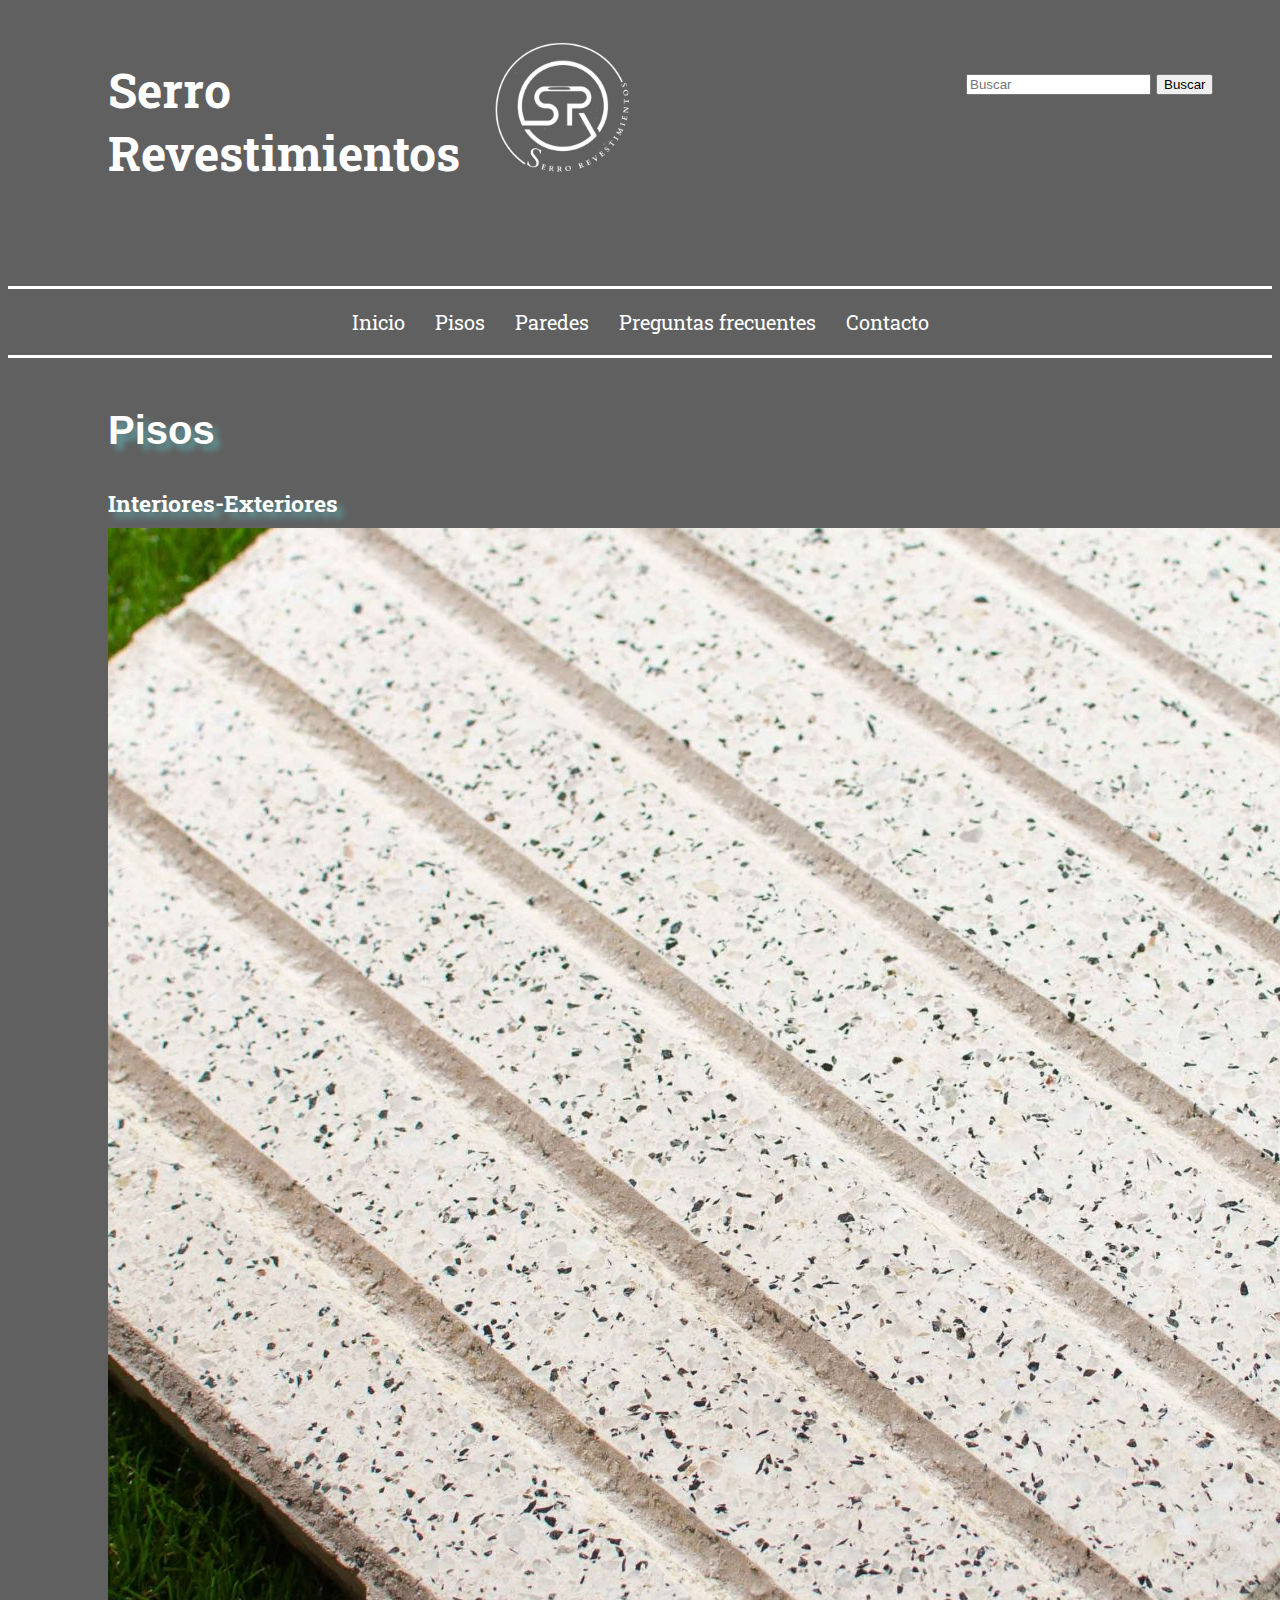
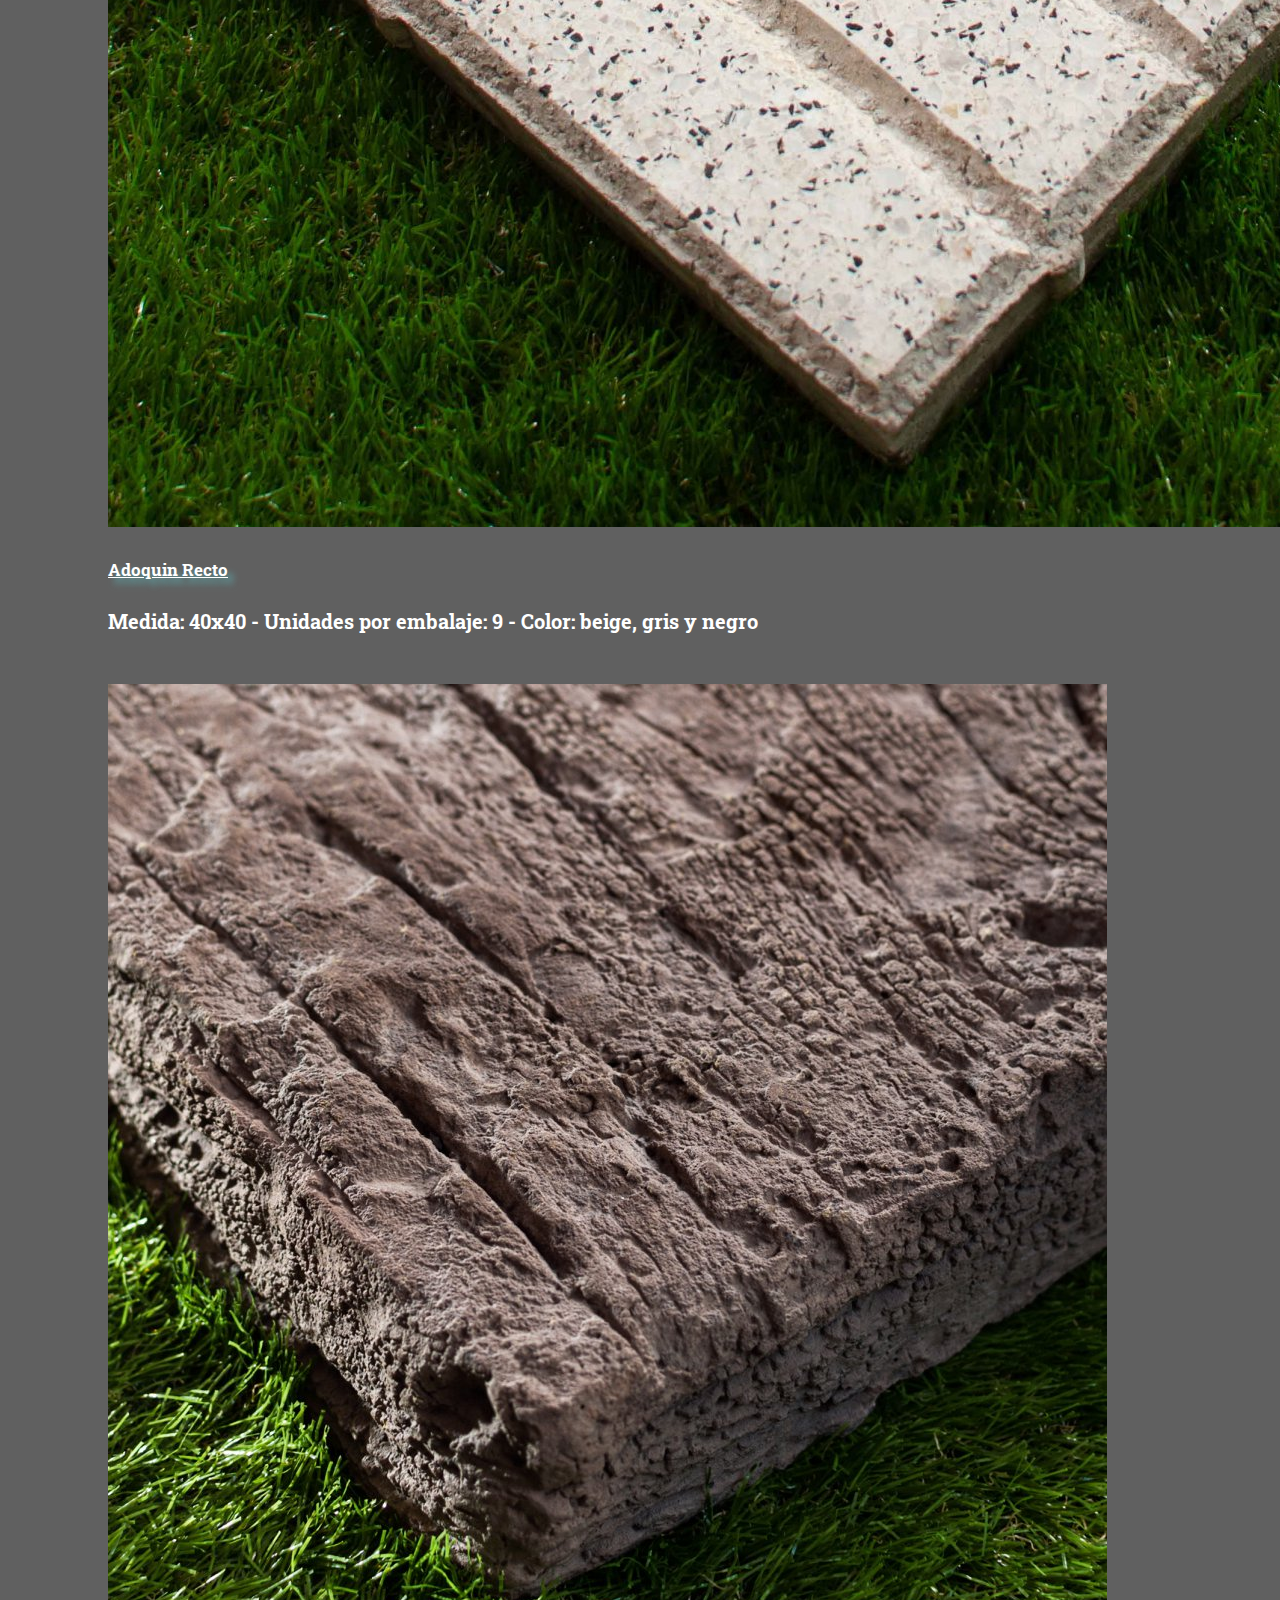
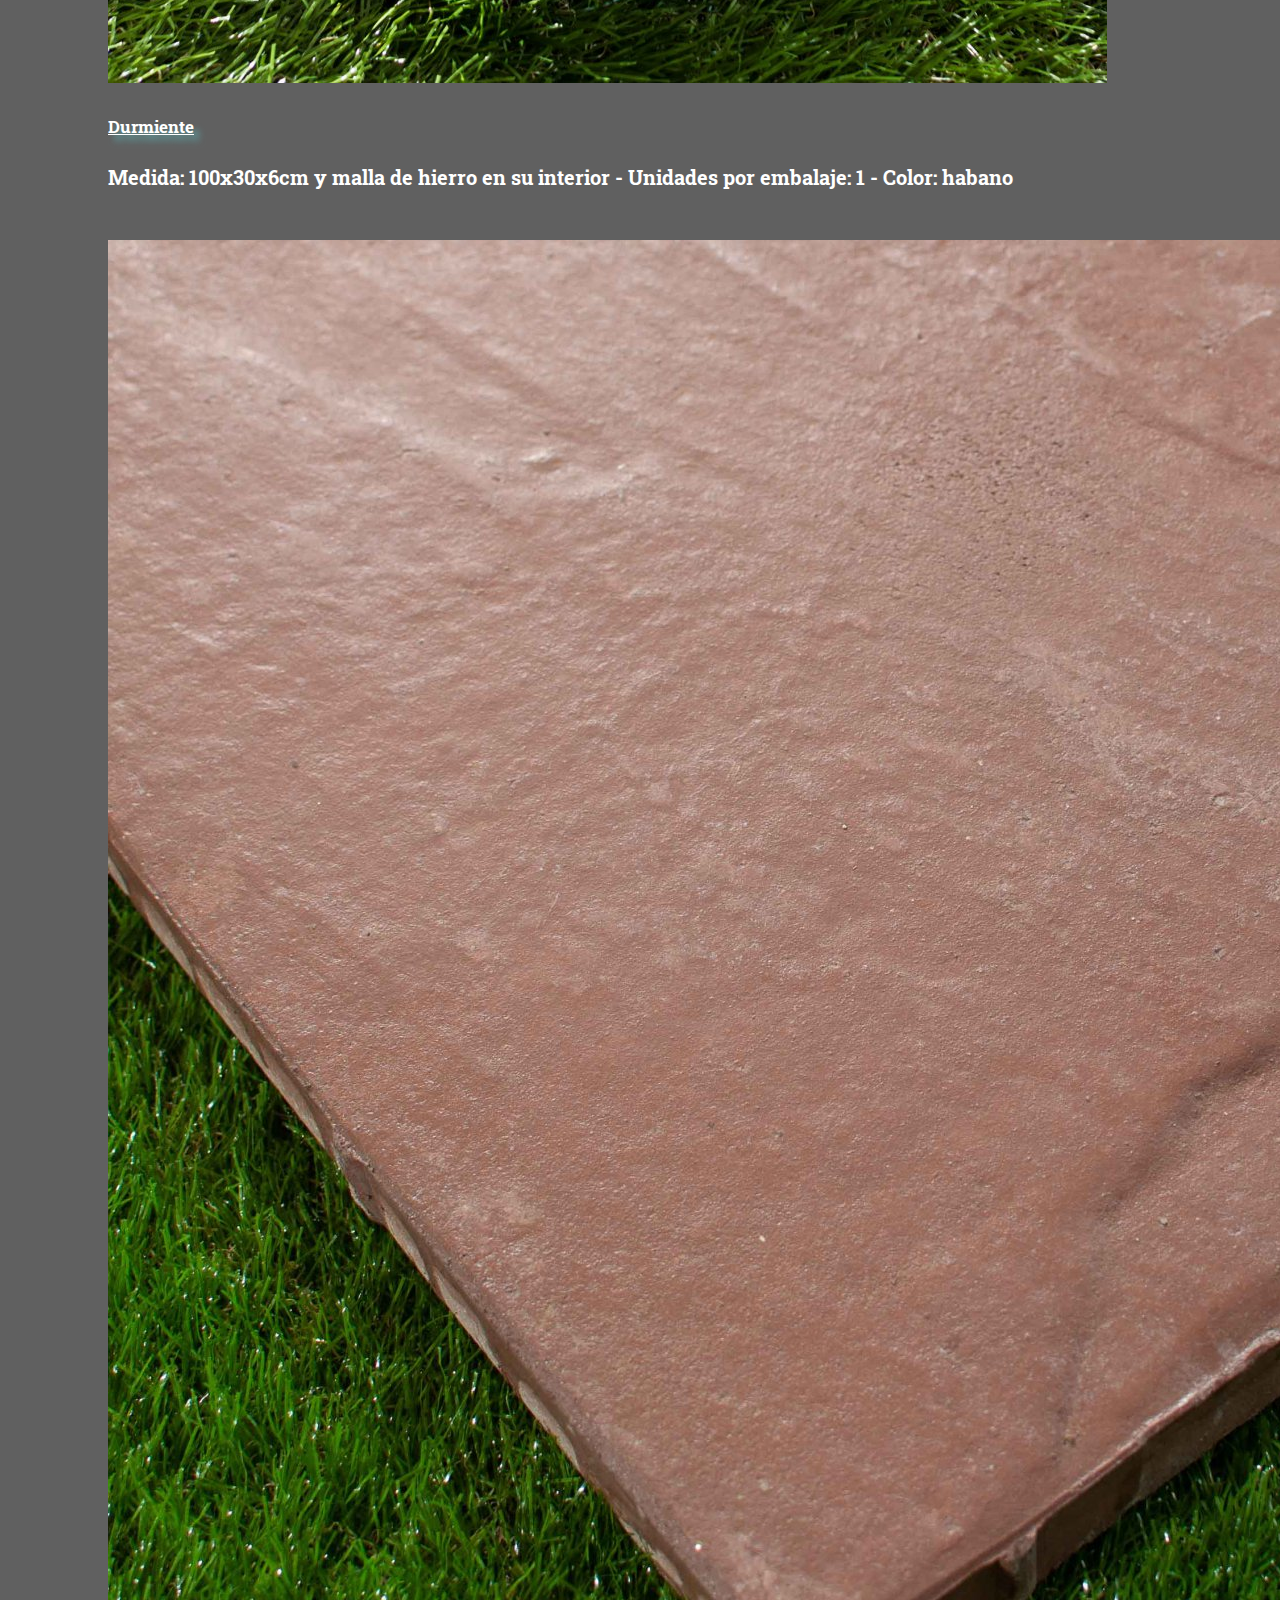
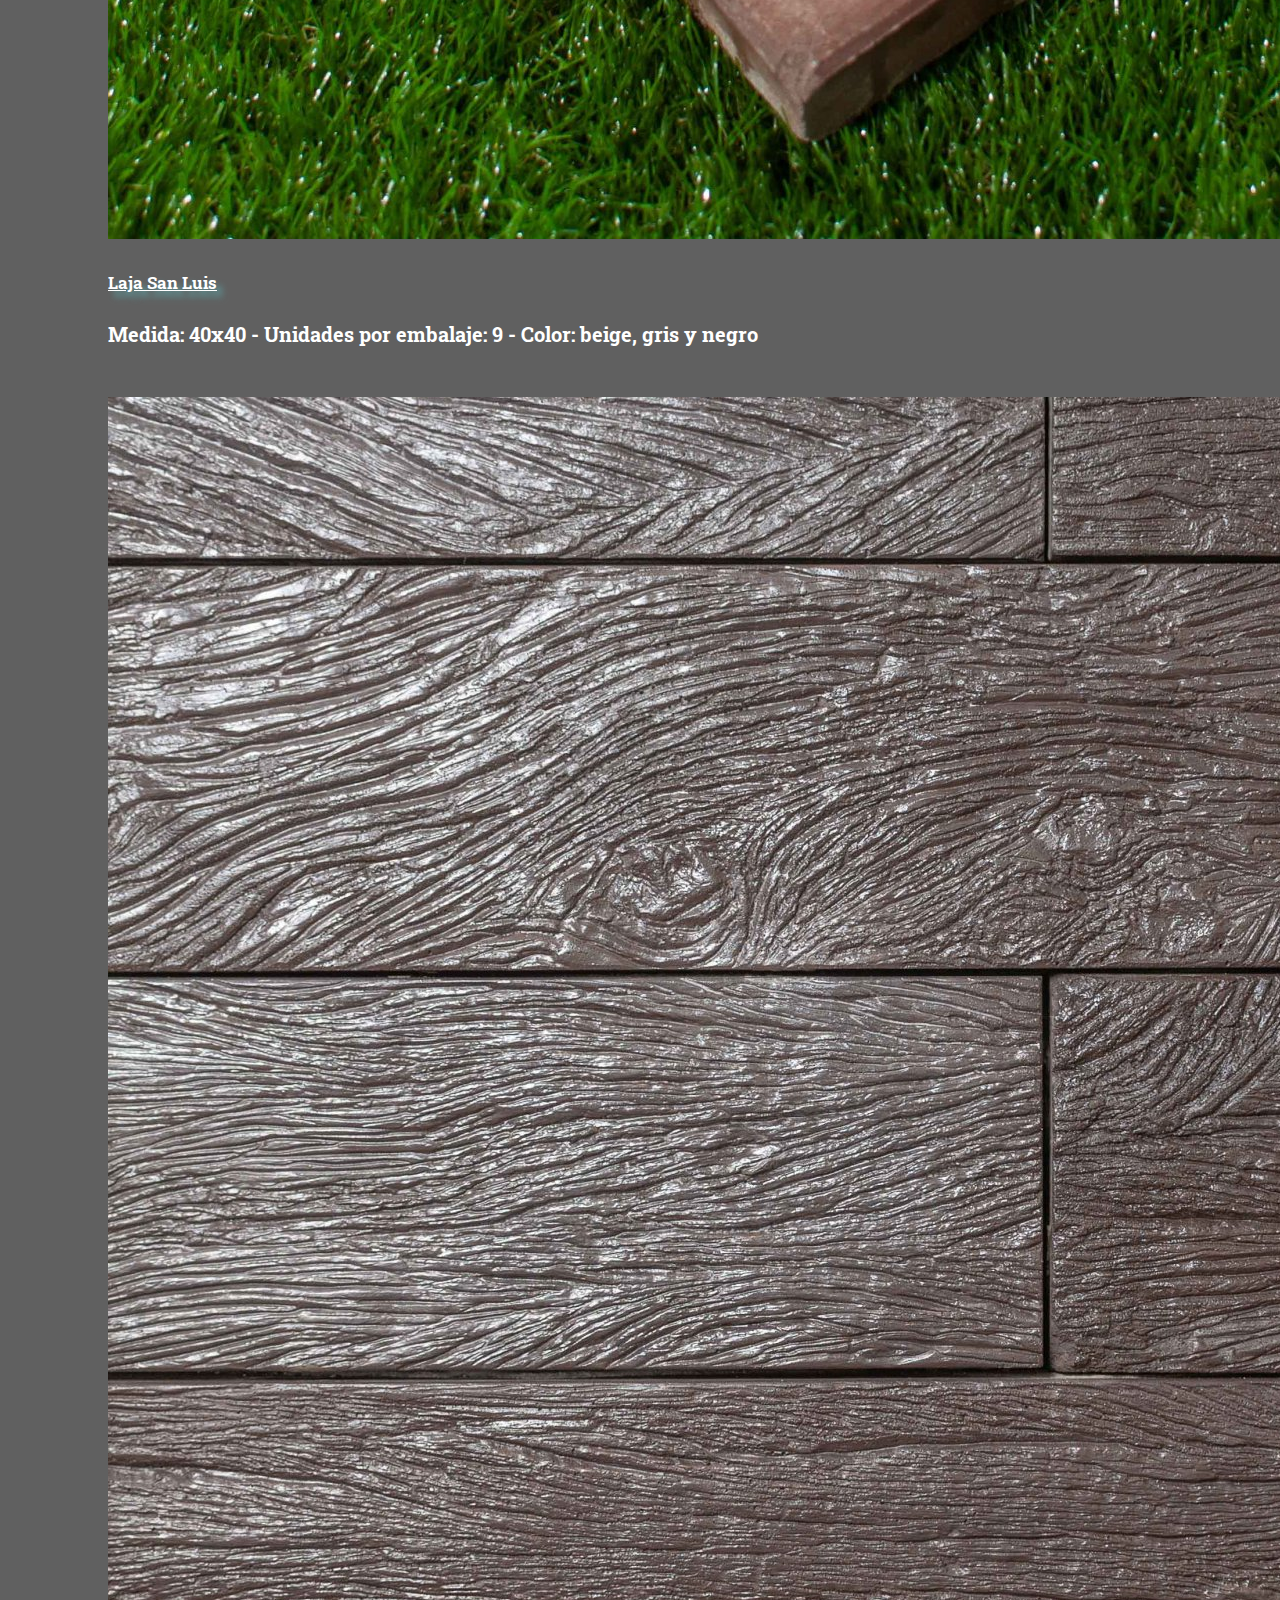
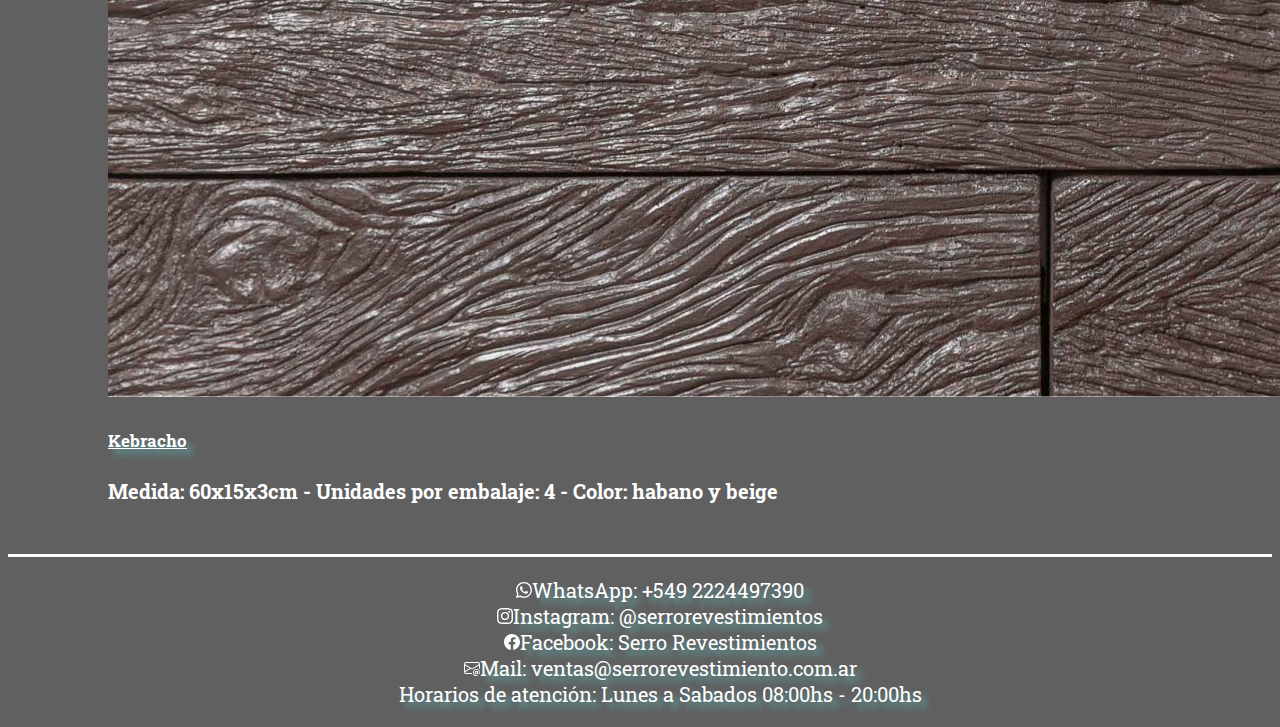
<file: pages/pisos.html>
<!DOCTYPE html>
<html lang="en">
<head>
    <meta charset="UTF-8">
    <meta http-equiv="X-UA-Compatible" content="IE=edge">
    <meta name="viewport" content="width=device-width, initial-scale=1.0">
    <title>Pisos-Fabrica de revestimientos para pisos y paredes</title>
    <link href="https://cdn.jsdelivr.net/npm/bootstrap@5.3.0/dist/css/bootstrap.min.css" rel="stylesheet" integrity="sha384-9ndCyUaIbzAi2FUVXJi0CjmCapSmO7SnpJef0486qhLnuZ2cdeRhO02iuK6FUUVM" crossorigin="anonymous">
    <meta name= "viewport">
    <link rel="preconnect" href="https://fonts.googleapis.com">
    <link rel="preconnect" href="https://fonts.gstatic.com" crossorigin>
    <link href="https://fonts.googleapis.com/css2?family=Roboto+Slab:wght@300&display=swap" rel="stylesheet">
    <link rel="stylesheet" href="../css/styles.css">
    <meta name="description" content="Revestimientos ecofriendly para pisos y paredes">
    <meta name="keywords" content="pisos, paredes,interiores, exteriores, revestimientos">

</head>

<body>
    <header>
        <div class="bloque1"> 
            <h1 class="titulo">Serro Revestimientos</h1>
            <img class="logo" src="../img/logo.jpeg" alt="logo" width="200" height="200">
            <div class="buscador">
                <form action="">
                <input type="text" name="q" placeholder="Buscar">
                <input type="submit" value="Buscar">
                </form>
            </div>
        </div>



        <nav>
            <ul class="nav-list">
                <li><a href="../index.html">Inicio</a></li>
                <li><a href="../pages/pisos.html">Pisos</a></li>
                <li><a href="../pages/paredes.html">Paredes</a></li>
                <li><a href="../pages/preguntasfecuentes.html">Preguntas frecuentes</a></li>
                <li><a href="../pages/contacto.html">Contacto</a></li>
            </ul>
            <h2 class="titulo-pisos">Pisos</h2>
        </nav>
    </header>


    <main>

            <div>
                <h3>Interiores-Exteriores</h3>
                
                <div class="row row-cols-1 row-cols-md-3 g-4">
                    <div class="col">
                <div class="card card-hover h-100">
                        <img src="../img/revestimiento adoquin recto.jpg" class="card-img-top" alt="recto">
                        <div class="card-body">
                        <h5 class="card-title">Adoquin Recto</h5>
                <p class="card-text">Medida: 40x40 - Unidades por embalaje: 9 - Color: beige, gris y negro</p>
                        </div>
                    </div>
                    </div>
                    <div class="col">
                    <div class="card card-hover h-100">
                        <img src="../img/revestimiento durmiente.jpg" class="card-img-top" alt="durmiente">
                        <div class="card-body">
                        <h5 class="card-title">Durmiente</h5>
                        <p class="card-text">Medida: 100x30x6cm y malla de hierro en su interior - Unidades por embalaje: 1 - Color: habano</p>
                        </div>
                    </div>
                    </div>
                    <div class="col">
                    <div class="card card-hover h-100">
                        <img src="../img/revestimiento laja san luis.jpg" class="card-img-top" alt="laja">
                        <div class="card-body">
                        <h5 class="card-title">Laja San Luis</h5>
                        <p class="card-text">Medida: 40x40 - Unidades por embalaje: 9 - Color: beige, gris y negro</p>
                        </div>
                    </div>
                    </div>
                    <div class="col card-container">
                    <div class="card card-hover h-100">
                        <img src="../img/revestimiento kebracho.jpg" class="card-img-top" alt="kebrachp">
                        <div class="card-body">
                        <h5 class="card-title">Kebracho</h5>
                        <p class="card-text">Medida: 60x15x3cm - Unidades por embalaje: 4 - Color: habano y beige</p>
                        </div>
                    </div>
                    </div>
                    
                </div>

            </div>
    
    </main>
    <footer>
        <div class="footer">
            <ul class="datos">
                <li><svg xmlns="http://www.w3.org/2000/svg" width="16" height="16" fill="currentColor" class="bi bi-whatsapp" viewBox="0 0 16 16">
                    <path d="M13.601 2.326A7.854 7.854 0 0 0 7.994 0C3.627 0 .068 3.558.064 7.926c0 1.399.366 2.76 1.057 3.965L0 16l4.204-1.102a7.933 7.933 0 0 0 3.79.965h.004c4.368 0 7.926-3.558 7.93-7.93A7.898 7.898 0 0 0 13.6 2.326zM7.994 14.521a6.573 6.573 0 0 1-3.356-.92l-.24-.144-2.494.654.666-2.433-.156-.251a6.56 6.56 0 0 1-1.007-3.505c0-3.626 2.957-6.584 6.591-6.584a6.56 6.56 0 0 1 4.66 1.931 6.557 6.557 0 0 1 1.928 4.66c-.004 3.639-2.961 6.592-6.592 6.592zm3.615-4.934c-.197-.099-1.17-.578-1.353-.646-.182-.065-.315-.099-.445.099-.133.197-.513.646-.627.775-.114.133-.232.148-.43.05-.197-.1-.836-.308-1.592-.985-.59-.525-.985-1.175-1.103-1.372-.114-.198-.011-.304.088-.403.087-.088.197-.232.296-.346.1-.114.133-.198.198-.33.065-.134.034-.248-.015-.347-.05-.099-.445-1.076-.612-1.47-.16-.389-.323-.335-.445-.34-.114-.007-.247-.007-.38-.007a.729.729 0 0 0-.529.247c-.182.198-.691.677-.691 1.654 0 .977.71 1.916.81 2.049.098.133 1.394 2.132 3.383 2.992.47.205.84.326 1.129.418.475.152.904.129 1.246.08.38-.058 1.171-.48 1.338-.943.164-.464.164-.86.114-.943-.049-.084-.182-.133-.38-.232z"/>
                </svg>WhatsApp:    +549 2224497390</li>
                <li><svg xmlns="http://www.w3.org/2000/svg" width="16" height="16" fill="currentColor" class="bi bi-instagram" viewBox="0 0 16 16">
                    <path d="M8 0C5.829 0 5.556.01 4.703.048 3.85.088 3.269.222 2.76.42a3.917 3.917 0 0 0-1.417.923A3.927 3.927 0 0 0 .42 2.76C.222 3.268.087 3.85.048 4.7.01 5.555 0 5.827 0 8.001c0 2.172.01 2.444.048 3.297.04.852.174 1.433.372 1.942.205.526.478.972.923 1.417.444.445.89.719 1.416.923.51.198 1.09.333 1.942.372C5.555 15.99 5.827 16 8 16s2.444-.01 3.298-.048c.851-.04 1.434-.174 1.943-.372a3.916 3.916 0 0 0 1.416-.923c.445-.445.718-.891.923-1.417.197-.509.332-1.09.372-1.942C15.99 10.445 16 10.173 16 8s-.01-2.445-.048-3.299c-.04-.851-.175-1.433-.372-1.941a3.926 3.926 0 0 0-.923-1.417A3.911 3.911 0 0 0 13.24.42c-.51-.198-1.092-.333-1.943-.372C10.443.01 10.172 0 7.998 0h.003zm-.717 1.442h.718c2.136 0 2.389.007 3.232.046.78.035 1.204.166 1.486.275.373.145.64.319.92.599.28.28.453.546.598.92.11.281.24.705.275 1.485.039.843.047 1.096.047 3.231s-.008 2.389-.047 3.232c-.035.78-.166 1.203-.275 1.485a2.47 2.47 0 0 1-.599.919c-.28.28-.546.453-.92.598-.28.11-.704.24-1.485.276-.843.038-1.096.047-3.232.047s-2.39-.009-3.233-.047c-.78-.036-1.203-.166-1.485-.276a2.478 2.478 0 0 1-.92-.598 2.48 2.48 0 0 1-.6-.92c-.109-.281-.24-.705-.275-1.485-.038-.843-.046-1.096-.046-3.233 0-2.136.008-2.388.046-3.231.036-.78.166-1.204.276-1.486.145-.373.319-.64.599-.92.28-.28.546-.453.92-.598.282-.11.705-.24 1.485-.276.738-.034 1.024-.044 2.515-.045v.002zm4.988 1.328a.96.96 0 1 0 0 1.92.96.96 0 0 0 0-1.92zm-4.27 1.122a4.109 4.109 0 1 0 0 8.217 4.109 4.109 0 0 0 0-8.217zm0 1.441a2.667 2.667 0 1 1 0 5.334 2.667 2.667 0 0 1 0-5.334z"/>
                </svg>Instagram:   @serrorevestimientos</li>
                <li><svg xmlns="http://www.w3.org/2000/svg" width="16" height="16" fill="currentColor" class="bi bi-facebook" viewBox="0 0 16 16">
                    <path d="M16 8.049c0-4.446-3.582-8.05-8-8.05C3.58 0-.002 3.603-.002 8.05c0 4.017 2.926 7.347 6.75 7.951v-5.625h-2.03V8.05H6.75V6.275c0-2.017 1.195-3.131 3.022-3.131.876 0 1.791.157 1.791.157v1.98h-1.009c-.993 0-1.303.621-1.303 1.258v1.51h2.218l-.354 2.326H9.25V16c3.824-.604 6.75-3.934 6.75-7.951z"/>
                </svg>Facebook:     Serro Revestimientos</li>
                <li><svg xmlns="http://www.w3.org/2000/svg" width="16" height="16" fill="currentColor" class="bi bi-envelope-at" viewBox="0 0 16 16">
                    <path d="M2 2a2 2 0 0 0-2 2v8.01A2 2 0 0 0 2 14h5.5a.5.5 0 0 0 0-1H2a1 1 0 0 1-.966-.741l5.64-3.471L8 9.583l7-4.2V8.5a.5.5 0 0 0 1 0V4a2 2 0 0 0-2-2H2Zm3.708 6.208L1 11.105V5.383l4.708 2.825ZM1 4.217V4a1 1 0 0 1 1-1h12a1 1 0 0 1 1 1v.217l-7 4.2-7-4.2Z"/>
                    <path d="M14.247 14.269c1.01 0 1.587-.857 1.587-2.025v-.21C15.834 10.43 14.64 9 12.52 9h-.035C10.42 9 9 10.36 9 12.432v.214C9 14.82 10.438 16 12.358 16h.044c.594 0 1.018-.074 1.237-.175v-.73c-.245.11-.673.18-1.18.18h-.044c-1.334 0-2.571-.788-2.571-2.655v-.157c0-1.657 1.058-2.724 2.64-2.724h.04c1.535 0 2.484 1.05 2.484 2.326v.118c0 .975-.324 1.39-.639 1.39-.232 0-.41-.148-.41-.42v-2.19h-.906v.569h-.03c-.084-.298-.368-.63-.954-.63-.778 0-1.259.555-1.259 1.4v.528c0 .892.49 1.434 1.26 1.434.471 0 .896-.227 1.014-.643h.043c.118.42.617.648 1.12.648Zm-2.453-1.588v-.227c0-.546.227-.791.573-.791.297 0 .572.192.572.708v.367c0 .573-.253.744-.564.744-.354 0-.581-.215-.581-.8Z"/>
                </svg>Mail:  ventas@serrorevestimiento.com.ar</li>
                <li>Horarios de atención:   Lunes a Sabados 08:00hs - 20:00hs</li>
            </ul>
        </div>
    </footer>
    
    <script src="https://cdn.jsdelivr.net/npm/bootstrap@5.3.0/dist/js/bootstrap.bundle.min.js" integrity="sha384-geWF76RCwLtnZ8qwWowPQNguL3RmwHVBC9FhGdlKrxdiJJigb/j/68SIy3Te4Bkz" crossorigin="anonymous"></script>
</body>
</html>
</file>
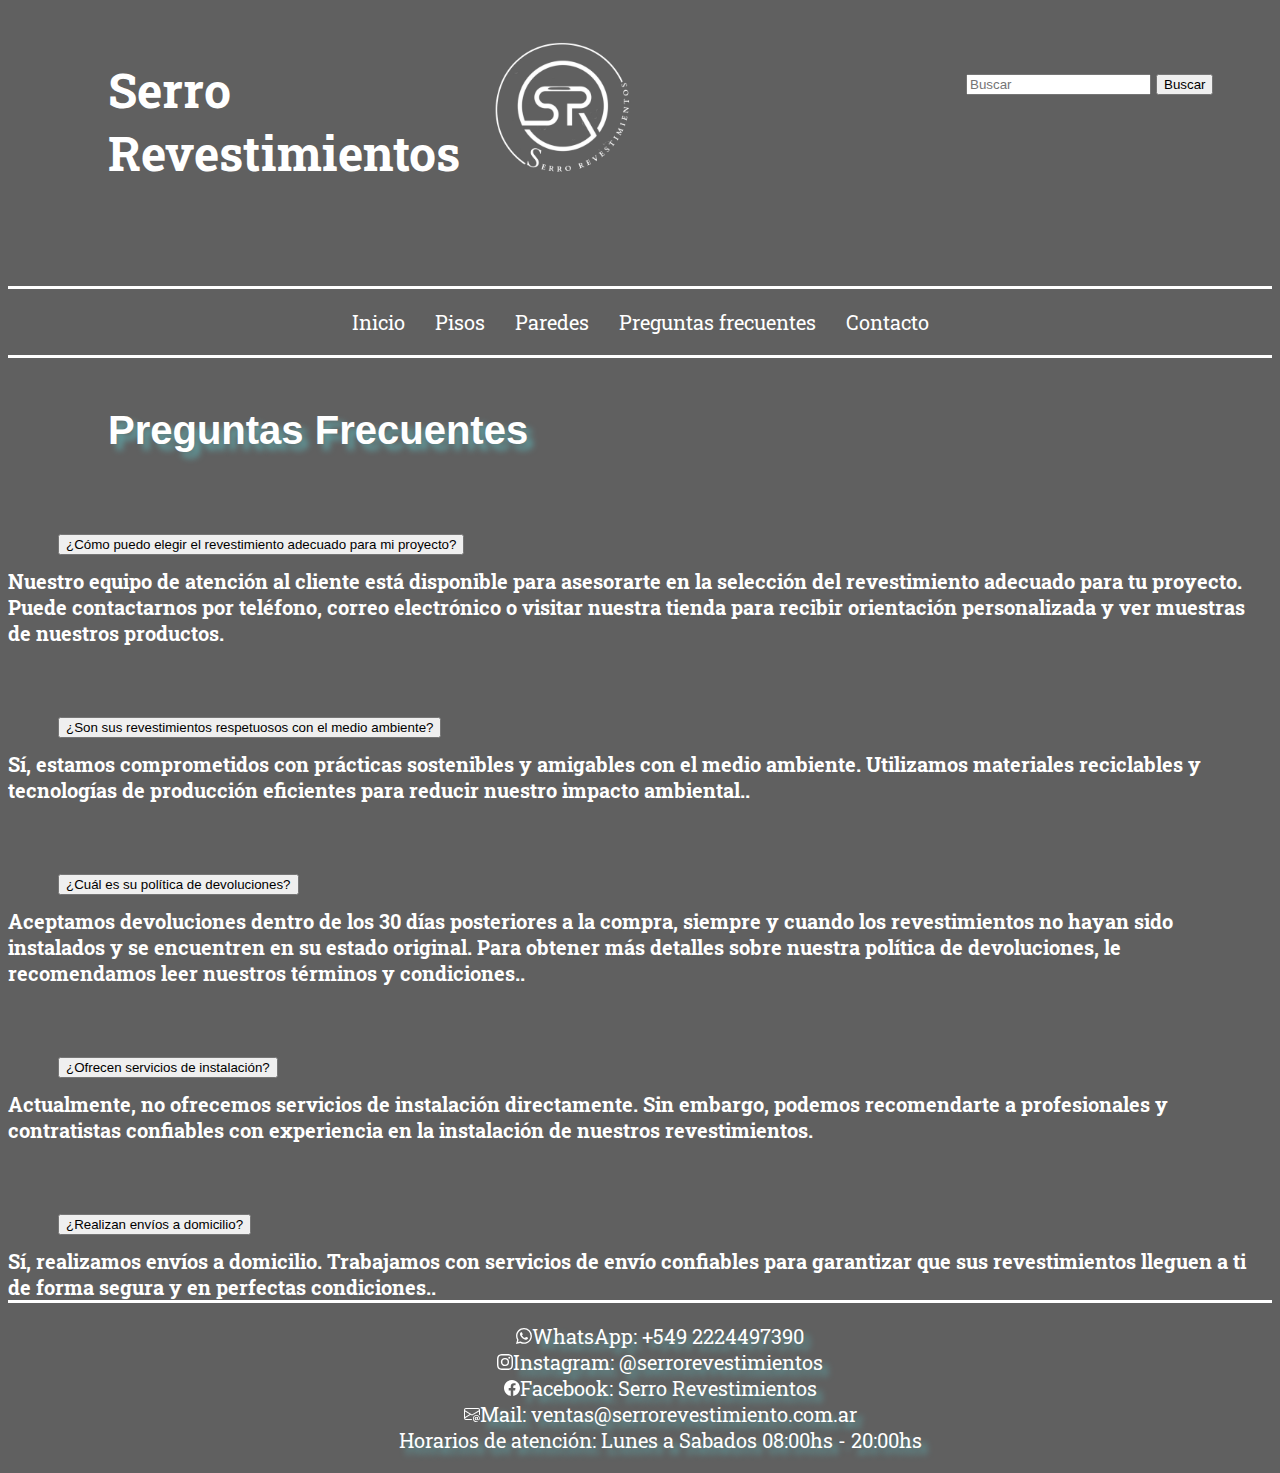
<file: pages/preguntasfecuentes.html>
<!DOCTYPE html>
<html lang="en">
<head>
    <meta charset="UTF-8">
    <meta http-equiv="X-UA-Compatible" content="IE=edge">
    <meta name="viewport" content="width=, initial-scale=1.0">
    <title>preguntas frecuentes-Fabrica de revestimientos para pisos y paredes</title>
    <link href="https://cdn.jsdelivr.net/npm/bootstrap@5.3.0/dist/css/bootstrap.min.css" rel="stylesheet" integrity="sha384-9ndCyUaIbzAi2FUVXJi0CjmCapSmO7SnpJef0486qhLnuZ2cdeRhO02iuK6FUUVM" crossorigin="anonymous">
    <meta name= "viewport">
    <link rel="preconnect" href="https://fonts.googleapis.com">
    <link rel="preconnect" href="https://fonts.gstatic.com" crossorigin>
    <link href="https://fonts.googleapis.com/css2?family=Roboto+Slab:wght@300&display=swap" rel="stylesheet">
    <link rel="stylesheet" href="../css/styles.css">
    <meta name="description" content="Revestimientos ecofriendly para pisos y paredes">
    <meta name="keywords" content="pisos, paredes,interiores, exteriores, revestimientos">

</head>

<body>
    <header>
        <div class="bloque1"> 
            <h1 class="titulo">Serro Revestimientos</h1>
            <img class="logo" src="../img/logo.jpeg" alt="logo" width="200" height="200">
            <div class="buscador">
                <form action="">
                <input type="text" name="q" placeholder="Buscar">
                <input type="submit" value="Buscar">
                </form>
            </div>
        </div>


        <nav>
            <ul class="nav-list">
                <li><a href="../index.html">Inicio</a></li>
                <li><a href="../pages/pisos.html">Pisos</a></li>
                <li><a href="../pages/paredes.html">Paredes</a></li>
                <li><a href="../pages/preguntasfecuentes.html">Preguntas frecuentes</a></li>
                <li><a href="../pages/contacto.html">Contacto</a></li>
            </ul>
            <h2 class="titulo-pisos">Preguntas Frecuentes</h2>
        </nav>
    </header>

    <main>
        <div class="accordion" id="accordion">
            <div class="accordion-item">
            <h2 class="accordion-header">
                <button class="accordion-button" type="button" data-bs-toggle="collapse" data-bs-target="#collapseOne" aria-expanded="true" aria-controls="collapseOne">
                    ¿Cómo puedo elegir el revestimiento adecuado para mi proyecto?
                </button>
            </h2>
            <div id="collapseOne" class="accordion-collapse collapse show" data-bs-parent="#accordionExample">
                <div class="accordion-body">
                <strong>Nuestro equipo de atención al cliente está disponible para asesorarte en la selección del revestimiento adecuado para tu proyecto. Puede contactarnos por teléfono, correo electrónico o visitar nuestra tienda para recibir orientación personalizada y ver muestras de nuestros productos.</strong>  
                </div>
            </div>
            </div>
            <div class="accordion-item">
            <h2 class="accordion-header">
                <button class="accordion-button collapsed" type="button" data-bs-toggle="collapse" data-bs-target="#collapseTwo" aria-expanded="false" aria-controls="collapseTwo">
                    ¿Son sus revestimientos respetuosos con el medio ambiente?
                </button>
            </h2>
            <div id="collapseTwo" class="accordion-collapse collapse" data-bs-parent="#accordionExample">
                <div class="accordion-body">
                <strong>Sí, estamos comprometidos con prácticas sostenibles y amigables con el medio ambiente. Utilizamos materiales reciclables y tecnologías de producción eficientes para reducir nuestro impacto ambiental..</strong> 
                </div>
            </div>
            </div>
            
            <div class="accordion-item">
                <h2 class="accordion-header">
                    <button class="accordion-button collapsed" type="button" data-bs-toggle="collapse" data-bs-target="#collapseThree" aria-expanded="false" aria-controls="collapseThree">
                        ¿Cuál es su política de devoluciones?
                    </button>
                </h2>
                <div id="collapseThree" class="accordion-collapse collapse" data-bs-parent="#accordionExample">
                    <div class="accordion-body">
                    <strong>Aceptamos devoluciones dentro de los 30 días posteriores a la compra, siempre y cuando los revestimientos no hayan sido instalados y se encuentren en su estado original. Para obtener más detalles sobre nuestra política de devoluciones, le recomendamos leer nuestros términos y condiciones..</strong> 
                    </div>
                </div>
                </div>


                <div class="accordion-item">
                    <h2 class="accordion-header">
                        <button class="accordion-button collapsed" type="button" data-bs-toggle="collapse" data-bs-target="#collapseFour" aria-expanded="false" aria-controls="collapseThree">
                            ¿Ofrecen servicios de instalación? 
                        </button>
                    </h2>
                    <div id="collapseFour" class="accordion-collapse collapse" data-bs-parent="#accordionExample">
                        <div class="accordion-body">
                        <strong>Actualmente, no ofrecemos servicios de instalación directamente. Sin embargo, podemos recomendarte a profesionales y contratistas confiables con experiencia en la instalación de nuestros revestimientos.</strong> 
                        </div>
                    </div>
                    </div> 

                    <div class="accordion-item">
                        <h2 class="accordion-header">
                            <button class="accordion-button collapsed" type="button" data-bs-toggle="collapse" data-bs-target="#collapseFive" aria-expanded="false" aria-controls="collapseThree">
                                ¿Realizan envíos a domicilio?
                            </button>
                        </h2>
                        <div id="collapseFive" class="accordion-collapse collapse" data-bs-parent="#accordionExample">
                            <div class="accordion-body">
                            <strong>Sí, realizamos envíos a domicilio. Trabajamos con servicios de envío confiables para garantizar que sus revestimientos lleguen a ti de forma segura y en perfectas condiciones..</strong> 
                            </div>
                        </div>
                        </div> 
                

        </div>
    </main>

<footer>
        <div class="footer">
            <ul class="datos">
                <li><svg xmlns="http://www.w3.org/2000/svg" width="16" height="16" fill="currentColor" class="bi bi-whatsapp" viewBox="0 0 16 16">
                    <path d="M13.601 2.326A7.854 7.854 0 0 0 7.994 0C3.627 0 .068 3.558.064 7.926c0 1.399.366 2.76 1.057 3.965L0 16l4.204-1.102a7.933 7.933 0 0 0 3.79.965h.004c4.368 0 7.926-3.558 7.93-7.93A7.898 7.898 0 0 0 13.6 2.326zM7.994 14.521a6.573 6.573 0 0 1-3.356-.92l-.24-.144-2.494.654.666-2.433-.156-.251a6.56 6.56 0 0 1-1.007-3.505c0-3.626 2.957-6.584 6.591-6.584a6.56 6.56 0 0 1 4.66 1.931 6.557 6.557 0 0 1 1.928 4.66c-.004 3.639-2.961 6.592-6.592 6.592zm3.615-4.934c-.197-.099-1.17-.578-1.353-.646-.182-.065-.315-.099-.445.099-.133.197-.513.646-.627.775-.114.133-.232.148-.43.05-.197-.1-.836-.308-1.592-.985-.59-.525-.985-1.175-1.103-1.372-.114-.198-.011-.304.088-.403.087-.088.197-.232.296-.346.1-.114.133-.198.198-.33.065-.134.034-.248-.015-.347-.05-.099-.445-1.076-.612-1.47-.16-.389-.323-.335-.445-.34-.114-.007-.247-.007-.38-.007a.729.729 0 0 0-.529.247c-.182.198-.691.677-.691 1.654 0 .977.71 1.916.81 2.049.098.133 1.394 2.132 3.383 2.992.47.205.84.326 1.129.418.475.152.904.129 1.246.08.38-.058 1.171-.48 1.338-.943.164-.464.164-.86.114-.943-.049-.084-.182-.133-.38-.232z"/>
                </svg>WhatsApp:    +549 2224497390</li>
                <li><svg xmlns="http://www.w3.org/2000/svg" width="16" height="16" fill="currentColor" class="bi bi-instagram" viewBox="0 0 16 16">
                    <path d="M8 0C5.829 0 5.556.01 4.703.048 3.85.088 3.269.222 2.76.42a3.917 3.917 0 0 0-1.417.923A3.927 3.927 0 0 0 .42 2.76C.222 3.268.087 3.85.048 4.7.01 5.555 0 5.827 0 8.001c0 2.172.01 2.444.048 3.297.04.852.174 1.433.372 1.942.205.526.478.972.923 1.417.444.445.89.719 1.416.923.51.198 1.09.333 1.942.372C5.555 15.99 5.827 16 8 16s2.444-.01 3.298-.048c.851-.04 1.434-.174 1.943-.372a3.916 3.916 0 0 0 1.416-.923c.445-.445.718-.891.923-1.417.197-.509.332-1.09.372-1.942C15.99 10.445 16 10.173 16 8s-.01-2.445-.048-3.299c-.04-.851-.175-1.433-.372-1.941a3.926 3.926 0 0 0-.923-1.417A3.911 3.911 0 0 0 13.24.42c-.51-.198-1.092-.333-1.943-.372C10.443.01 10.172 0 7.998 0h.003zm-.717 1.442h.718c2.136 0 2.389.007 3.232.046.78.035 1.204.166 1.486.275.373.145.64.319.92.599.28.28.453.546.598.92.11.281.24.705.275 1.485.039.843.047 1.096.047 3.231s-.008 2.389-.047 3.232c-.035.78-.166 1.203-.275 1.485a2.47 2.47 0 0 1-.599.919c-.28.28-.546.453-.92.598-.28.11-.704.24-1.485.276-.843.038-1.096.047-3.232.047s-2.39-.009-3.233-.047c-.78-.036-1.203-.166-1.485-.276a2.478 2.478 0 0 1-.92-.598 2.48 2.48 0 0 1-.6-.92c-.109-.281-.24-.705-.275-1.485-.038-.843-.046-1.096-.046-3.233 0-2.136.008-2.388.046-3.231.036-.78.166-1.204.276-1.486.145-.373.319-.64.599-.92.28-.28.546-.453.92-.598.282-.11.705-.24 1.485-.276.738-.034 1.024-.044 2.515-.045v.002zm4.988 1.328a.96.96 0 1 0 0 1.92.96.96 0 0 0 0-1.92zm-4.27 1.122a4.109 4.109 0 1 0 0 8.217 4.109 4.109 0 0 0 0-8.217zm0 1.441a2.667 2.667 0 1 1 0 5.334 2.667 2.667 0 0 1 0-5.334z"/>
                </svg>Instagram:   @serrorevestimientos</li>
                <li><svg xmlns="http://www.w3.org/2000/svg" width="16" height="16" fill="currentColor" class="bi bi-facebook" viewBox="0 0 16 16">
                    <path d="M16 8.049c0-4.446-3.582-8.05-8-8.05C3.58 0-.002 3.603-.002 8.05c0 4.017 2.926 7.347 6.75 7.951v-5.625h-2.03V8.05H6.75V6.275c0-2.017 1.195-3.131 3.022-3.131.876 0 1.791.157 1.791.157v1.98h-1.009c-.993 0-1.303.621-1.303 1.258v1.51h2.218l-.354 2.326H9.25V16c3.824-.604 6.75-3.934 6.75-7.951z"/>
                </svg>Facebook:     Serro Revestimientos</li>
                <li><svg xmlns="http://www.w3.org/2000/svg" width="16" height="16" fill="currentColor" class="bi bi-envelope-at" viewBox="0 0 16 16">
                    <path d="M2 2a2 2 0 0 0-2 2v8.01A2 2 0 0 0 2 14h5.5a.5.5 0 0 0 0-1H2a1 1 0 0 1-.966-.741l5.64-3.471L8 9.583l7-4.2V8.5a.5.5 0 0 0 1 0V4a2 2 0 0 0-2-2H2Zm3.708 6.208L1 11.105V5.383l4.708 2.825ZM1 4.217V4a1 1 0 0 1 1-1h12a1 1 0 0 1 1 1v.217l-7 4.2-7-4.2Z"/>
                    <path d="M14.247 14.269c1.01 0 1.587-.857 1.587-2.025v-.21C15.834 10.43 14.64 9 12.52 9h-.035C10.42 9 9 10.36 9 12.432v.214C9 14.82 10.438 16 12.358 16h.044c.594 0 1.018-.074 1.237-.175v-.73c-.245.11-.673.18-1.18.18h-.044c-1.334 0-2.571-.788-2.571-2.655v-.157c0-1.657 1.058-2.724 2.64-2.724h.04c1.535 0 2.484 1.05 2.484 2.326v.118c0 .975-.324 1.39-.639 1.39-.232 0-.41-.148-.41-.42v-2.19h-.906v.569h-.03c-.084-.298-.368-.63-.954-.63-.778 0-1.259.555-1.259 1.4v.528c0 .892.49 1.434 1.26 1.434.471 0 .896-.227 1.014-.643h.043c.118.42.617.648 1.12.648Zm-2.453-1.588v-.227c0-.546.227-.791.573-.791.297 0 .572.192.572.708v.367c0 .573-.253.744-.564.744-.354 0-.581-.215-.581-.8Z"/>
                </svg>Mail:  ventas@serrorevestimiento.com.ar</li>
                <li>Horarios de atención:   Lunes a Sabados 08:00hs - 20:00hs</li>
            </ul>
        </div>
    </footer>
    <script src="https://cdn.jsdelivr.net/npm/bootstrap@5.3.0/dist/js/bootstrap.bundle.min.js" integrity="sha384-geWF76RCwLtnZ8qwWowPQNguL3RmwHVBC9FhGdlKrxdiJJigb/j/68SIy3Te4Bkz" crossorigin="anonymous"></script>
</body>
</html>
</file>
<file: css/styles.css>
@import url();
body {
  background-color: #606060;
  font-family: "roboto slab";
}

h3 {
  margin-left: 100px;
}

/* header */
@media (min-width: 1023px) {
  .bloque1 {
    display: grid;
    grid-template-columns: 1fr 1fr 1fr;
  }
  .logo {
    display: flex;
    justify-content: center;
    align-items: center;
  }
  .prueba {
    display: grid;
    grid-template-columns: auto 300px;
    grid-template-areas: "main aside";
    margin-bottom: 100px;
  }
  main {
    grid-area: main;
  }
  aside {
    grid-area: aside;
  }
}
@media (max-width: 1023px) {
  .bloque1 {
    display: grid;
    grid-template-columns: 1fr;
    justify-items: center;
    gap: 10px;
  }
}
.titulo {
  display: flex;
  align-self: self-start;
  margin-top: 50px;
  margin-left: 100px;
  font-size: 3rem;
}

.logo {
  display: flex;
  justify-content: center;
  align-items: center;
}

.buscador {
  display: flex;
  gap: 5px;
  align-self: self-start;
  margin-top: 60px;
  margin-left: 100px;
}

.nav-list {
  display: flex;
  grid-template-columns: 1fr;
  justify-content: center;
  grid-row: 1;
  gap: 30px;
  list-style-type: none;
  margin-top: 70px;
  border-bottom-style: solid;
  border-top-style: solid;
  padding: 20px;
}

.nav-list a {
  text-decoration: none;
  color: white;
}

/*body*/
.parrafo {
  display: flex;
  text-align: center;
  margin-left: 100px;
  margin-right: 100px;
  margin-top: auto;
}

.titulo-destacados {
  text-align: center;
}

.carousel {
  overflow: hidden;
  width: 100%;
}

.card-group {
  margin-left: 100px;
}

main {
  align-content: center;
}

.contenedor-mapa {
  max-width: 100%;
  display: flex;
  flex-wrap: wrap;
  justify-content: center;
  align-items: center;
  text-align: center;
  margin-top: 100px;
}

.qr {
  width: 100%;
  max-width: 200px;
  height: auto;
  margin-top: 50px;
}

.contenedor-mapa > div {
  margin-right: 15px;
}

@media screen and (max-width: 767px) {
  .contenedor-mapa {
    flex-direction: column;
  }
}
body {
  background-color: #606060;
  font-family: "roboto slab";
}

.titulo-pisos {
  margin-left: 100px;
}

.col {
  margin-left: 100px;
  margin-bottom: 50px;
}

.card-title {
  text-decoration: underline;
}

.card-text {
  font-size: 5;
  font-weight: bolder;
}

body {
  background-color: #606060;
  font-family: "roboto slab";
}

.carousel-inner {
  border: 1px solid none;
  border-radius: 5px;
  overflow: hidden;
}

.carousel-item img {
  margin-left: 320px;
  margin-right: 400px;
  margin-bottom: 90px;
  width: auto;
  height: 600px;
  object-fit: cover;
  display: flex;
}

.carousel-control-prev,
.carousel-control-next {
  font-size: 20px;
  color: #0f0f0f;
  background-color: #0c0c0c;
  border: none;
  border-radius: 50%;
  width: 40px;
  height: 40px;
  display: flex;
  align-items: center;
  justify-content: center;
  margin-left: 200px;
  margin-right: 150px;
  margin-top: 250px;
}

.carousel-control-prev:hover,
.carousel-control-next:hover {
  background-color: none;
  margin-bottom: 500px;
}

.carousel-control-prev-icon,
.carousel-control-next-icon {
  background-color: transparent;
  border: none;
}

.carousel-control-prev-icon::before,
.carousel-control-next-icon::before {
  font-size: 30px;
}

.consulta {
  margin-right: 400px;
}

.form-contacto {
  padding: 50px 55px;
  box-shadow: blue;
  border-radius: 20px;
  text-align: center;
  width: 340px;
  margin-left: 200px;
  list-style-type: none;
  display: flex;
  flex-wrap: wrap;
  justify-content: center;
}

.consulta {
  display: flex;
  flex-direction: column;
  text-align: left;
  color: white;
  font-size: 20px;
  font-weight: 300;
  margin-bottom: 15px;
}

.btn,
.contacto-textarea {
  padding: 10px 20px;
  border-radius: 25px;
  margin-bottom: 20px;
  background-color: white;
  border: 2px solid;
  color: rgb(47, 135, 235);
  outline: none;
}

label {
  display: flex;
  color: white;
  font-size: 16px;
  text-align: center;
  margin-left: 100px;
  margin-right: 100px;
}

.btn {
  display: flex;
  font-size: 16px;
  border: 0;
  border-radius: 25px;
  background-color: white;
}

@media screen and (max-width: 1199px) {
  .qr {
    max-width: 150px;
  }
}
.titulo-pisos,
.col {
  margin-left: 5%;
}

@media screen and (max-width: 768px) {
  .contenedor-mapa {
    display: flex;
  }
  .consulta {
    display: flex;
    justify-content: center;
    flex-direction: column;
    margin-right: 300px;
    margin-left: 50px;
  }
  .carousel-inner {
    display: flex;
    flex-direction: column;
    align-items: center;
  }
  .titulo-pisos,
  .col {
    margin-left: 0;
  }
  .carousel-control-prev,
  .carousel-control-next {
    margin-bottom: 100px;
    margin-left: auto;
    margin-right: auto;
  }
}

.botones {
  margin-left: 60px;
  margin-right: 60px;
}

.carousel-control-prev:hover,
.carousel-control-next:hover {
  background-color: none;
  margin-bottom: 500px;
}

.carousel-control-prev-icon,
.carousel-control-next-icon {
  background-color: transparent;
  border: none;
}

.carousel-control-prev-icon::before,
.carousel-control-next-icon::before {
  font-size: 30px;
}

.btn {
  display: flex;
  font-size: 16px;
  border: 0;
  border-radius: 25px;
  background-color: white;
  margin-left: 150px;
}

.footer {
  border-top-style: solid;
}

.datos {
  text-align: center;
  list-style: none;
}

@media (max-width: 600px) {
  .footer li {
    font-size: 14px;
    margin: 3px 0;
  }
}
.botones {
  margin-left: 60px;
  margin-right: 60px;
}

.contenedor {
  display: grid;
  grid-template-columns: 400px auto;
  margin-top: 100px;
  margin-bottom: 100px;
}

.titulo-pisos {
  margin-left: 100px;
}

.img-pisos {
  margin-left: 90px;
}

.contenedor-img {
  display: flex;
  flex-wrap: wrap;
  justify-content: center;
}

.articulo1 {
  flex-basis: calc(33.33% - 20px);
  margin-bottom: 20px;
}

@media (min-width: 1023px) {
  .bloque1 {
    display: grid;
    grid-template-columns: 1fr 1fr 1fr;
  }
  .logo {
    display: flex;
    justify-content: center;
    align-items: center;
  }
  .prueba {
    display: grid;
    grid-template-columns: auto 300px;
    grid-template-areas: "main aside";
  }
  main {
    grid-area: main;
  }
  aside {
    grid-area: aside;
  }
}
@media (max-width: 1023px) {
  .bloque1 {
    display: grid;
    grid-template-columns: 1fr;
    justify-items: center;
    gap: 10px;
  }
}
.titulo {
  display: flex;
  align-self: self-start;
  margin-top: 50px;
  margin-left: 100px;
  font-size: 3rem;
}

.logo {
  display: flex;
  justify-content: center;
  align-items: center;
}

.buscador {
  display: flex;
  align-self: self-start;
  margin-top: 60px;
  margin-left: 100px;
}

.nav-list {
  display: flex;
  grid-template-columns: 1fr;
  justify-content: center;
  grid-row: 1;
  gap: 30px;
  list-style-type: none;
  margin-top: 70px;
  border-bottom-style: solid;
  border-top-style: solid;
  padding: 20px;
}

.nav-list a {
  text-decoration: none;
  color: rgb(10, 10, 10);
}

.carousel-inner {
  border: 1px solid none;
  border-radius: 5px;
  overflow: hidden;
}

.carousel-item img {
  margin-left: 320px;
  margin-right: 400px;
  margin-bottom: 90px;
  width: auto;
  height: 600px;
  object-fit: cover;
  display: flex;
}

.carousel-control-prev,
.carousel-control-next {
  font-size: 20px;
  color: #0f0f0f;
  background-color: #0c0c0c;
  border: none;
  border-radius: 50%;
  width: 40px;
  height: 40px;
  display: flex;
  align-items: center;
  justify-content: center;
  margin-left: 200px;
  margin-right: 150px;
  margin-top: 250px;
}

.carousel-control-prev:hover,
.carousel-control-next:hover {
  background-color: none;
  margin-bottom: 500px;
}

.carousel-control-prev-icon,
.carousel-control-next-icon {
  background-color: transparent;
  border: none;
}

.carousel-control-prev-icon::before,
.carousel-control-next-icon::before {
  font-size: 30px;
}

.col {
  margin-left: 100px;
  margin-bottom: 50px;
}

.card-title {
  text-decoration: underline;
}

.card-text {
  font-size: 5;
  font-weight: bolder;
}

.col .card.card-hover {
  transition: transform 0.3s ease;
}
.col .card.card-hover:hover {
  transform: scale(1.1);
}

.form-contacto {
  padding: 50px 55px;
  box-shadow: blue;
  border-radius: 20px;
  text-align: center;
  width: 340px;
  margin-left: 550px;
  list-style-type: none;
  display: flex;
  flex-wrap: wrap;
  justify-content: center;
}

label {
  display: flex;
  color: white;
  font-size: 16px;
  text-align: left;
  margin-left: 20px;
  margin-right: 100px;
}

body {
  background-color: #606060;
  font-family: "roboto slab";
}

h3 {
  margin-left: 100px;
}

/* header */
@media (min-width: 768px) {
  .bloque1 {
    display: grid;
    grid-template-columns: 1fr 1fr 1fr;
  }
  .logo {
    display: flex;
    justify-content: center;
    align-items: center;
  }
  .prueba {
    display: grid;
    grid-template-columns: auto 300px;
    grid-template-areas: "main aside";
  }
  main {
    grid-area: main;
  }
  aside {
    grid-area: aside;
  }
}
@media (max-width: 1023px) {
  .bloque1 {
    display: grid;
    grid-template-columns: 1fr;
    justify-items: center;
    gap: 10px;
  }
}
.titulo {
  display: flex;
  align-self: self-start;
  margin-top: 50px;
  margin-left: 100px;
  font-size: 3rem;
}

.logo {
  display: flex;
  justify-content: center;
  align-items: center;
}

.buscador {
  display: flex;
  gap: 5px;
  align-self: self-start;
  margin-top: 60px;
  margin-left: 100px;
}

.nav-list {
  display: flex;
  grid-template-columns: 1fr;
  justify-content: center;
  grid-row: 1;
  gap: 30px;
  list-style-type: none;
  margin-top: 70px;
  border-bottom-style: solid;
  border-top-style: solid;
  padding: 20px;
}

.nav-list a {
  text-decoration: none;
  color: black;
}

/*body*/
.parrafo {
  display: flex;
  text-align: center;
  margin-left: 100px;
  margin-right: 100px;
  margin-top: auto;
}

.titulo-destacados {
  text-align: center;
}

.carousel-inner {
  border: 1px solid none;
  border-radius: 5px;
  overflow: hidden;
}

.carousel-item img {
  margin-left: 320px;
  margin-right: 400px;
  margin-bottom: 90px;
  width: auto;
  height: 600px;
  object-fit: cover;
  display: flex;
}

.carousel-control-prev,
.carousel-control-next {
  font-size: 20px;
  color: #0f0f0f;
  background-color: #0c0c0c;
  border: none;
  border-radius: 50%;
  width: 40px;
  height: 40px;
  display: flex;
  align-items: center;
  justify-content: center;
  margin-left: 200px;
  margin-right: 150px;
  margin-top: 250px;
}

.carousel-control-prev:hover,
.carousel-control-next:hover {
  background-color: none;
  margin-bottom: 500px;
}

.carousel-control-prev-icon,
.carousel-control-next-icon {
  background-color: transparent;
  border: none;
}

.carousel-control-prev-icon::before,
.carousel-control-next-icon::before {
  font-size: 30px;
}

body {
  background-color: #606060;
  font-family: "roboto slab";
}

h3 {
  margin-left: 100px;
}

/* header */
@media (min-width: 768px) {
  .bloque1 {
    display: grid;
    grid-template-columns: 1fr 1fr 1fr;
  }
  .logo {
    display: flex;
    justify-content: center;
    align-items: center;
  }
  .prueba {
    display: grid;
    grid-template-columns: auto 300px;
    grid-template-areas: "main aside";
  }
  main {
    grid-area: main;
  }
  aside {
    grid-area: aside;
  }
}
@media (max-width: 1023px) {
  .bloque1 {
    display: grid;
    grid-template-columns: 1fr;
    justify-items: center;
    gap: 10px;
  }
}
.titulo {
  display: flex;
  align-self: self-start;
  margin-top: 50px;
  margin-left: 100px;
  font-size: 3rem;
}

.logo {
  display: flex;
  justify-content: center;
  align-items: center;
}

.buscador {
  display: flex;
  gap: 5px;
  align-self: self-start;
  margin-top: 60px;
  margin-left: 100px;
}

.nav-list {
  display: flex;
  grid-template-columns: 1fr;
  justify-content: center;
  grid-row: 1;
  gap: 30px;
  list-style-type: none;
  margin-top: 70px;
  border-bottom-style: solid;
  border-top-style: solid;
  padding: 20px;
}

.nav-list a {
  text-decoration: none;
  color: black;
}

/*body*/
.parrafo {
  display: flex;
  text-align: center;
  margin-left: 100px;
  margin-right: 100px;
  margin-top: auto;
}

.titulo-destacados {
  text-align: center;
}

.card-group {
  margin-left: 100px;
}

main {
  align-content: center;
}

.carousel-inner {
  border: 1px solid none;
  border-radius: 5px;
  overflow: hidden;
}

.carousel-item img {
  margin-left: 320px;
  margin-right: 400px;
  margin-bottom: 90px;
  width: auto;
  height: 600px;
  object-fit: cover;
  display: flex;
}

.carousel-control-prev,
.carousel-control-next {
  font-size: 20px;
  color: #0f0f0f;
  background-color: #0c0c0c;
  border: none;
  border-radius: 50%;
  width: 40px;
  height: 40px;
  display: flex;
  align-items: center;
  justify-content: center;
  margin-left: 200px;
  margin-right: 150px;
  margin-top: 250px;
}

.carousel-control-prev:hover,
.carousel-control-next:hover {
  background-color: none;
  margin-bottom: 500px;
}

.carousel-control-prev-icon,
.carousel-control-next-icon {
  background-color: transparent;
  border: none;
}

.carousel-control-prev-icon::before,
.carousel-control-next-icon::before {
  font-size: 30px;
}

.carousel-inner {
  border: 1px solid none;
  border-radius: 5px;
  overflow: hidden;
}

.carousel-item img {
  margin-left: 420px;
  margin-right: 400px;
  margin-bottom: 100px;
  width: auto;
  height: 600px;
  object-fit: cover;
  display: flex;
}

.carousel-control-prev,
.carousel-control-next {
  font-size: 20px;
  color: #0f0f0f;
  background-color: #0c0c0c;
  border: none;
  border-radius: 50%;
  width: 40px;
  height: 40px;
  display: flex;
  align-items: center;
  justify-content: center;
  margin-left: 200px;
  margin-right: 150px;
  margin-top: 250px;
}

.carousel-control-prev:hover,
.carousel-control-next:hover {
  background-color: none;
  margin-bottom: 500px;
}

.carousel-control-prev-icon,
.carousel-control-next-icon {
  background-color: transparent;
  border: none;
}

.carousel-control-prev-icon::before,
.carousel-control-next-icon::before {
  font-size: 30px;
}

body {
  background-color: #606060;
  font-family: "roboto slab";
  font-size: 20px;
  color: white;
}

h2 {
  font-family: "REM", sans-serif;
  font-family: "Roboto Slab", serif;
  font-family: "Ysabeau SC", sans-serif;
  font-size: 40px;
  margin-left: 50px;
  margin-top: 50px;
  margin-bottom: 10px;
}

.titulo-destacados,
.titulo-pisos,
h2,
.datos,
h3,
.card-title {
  text-shadow: 6px 6px 6px cadetblue;
}

.nav-list {
  display: flex;
  grid-template-columns: 1fr;
  justify-content: center;
  grid-row: 1;
  gap: 30px;
  list-style-type: none;
  margin-top: 70px;
  border-bottom-style: solid;
  border-top-style: solid;
  padding: 20px;
}

.nav-list a {
  text-decoration: none;
  color: white;
}

body {
  background-color: #606060;
  font-family: "roboto slab";
}

h3 {
  margin-left: 100px;
  margin-bottom: 10px;
  margin-right: 100px;
}

.titulo-destacados,
.titulo-pisos,
h2,
.datos,
h3,
.card-title {
  text-shadow: 6px 6px 6px cadetblue;
}

body {
  background-color: #606060;
  font-family: "roboto slab";
  font-size: 20px;
  color: white;
}



/*# sourceMappingURL=styles.css.map */
</file>
